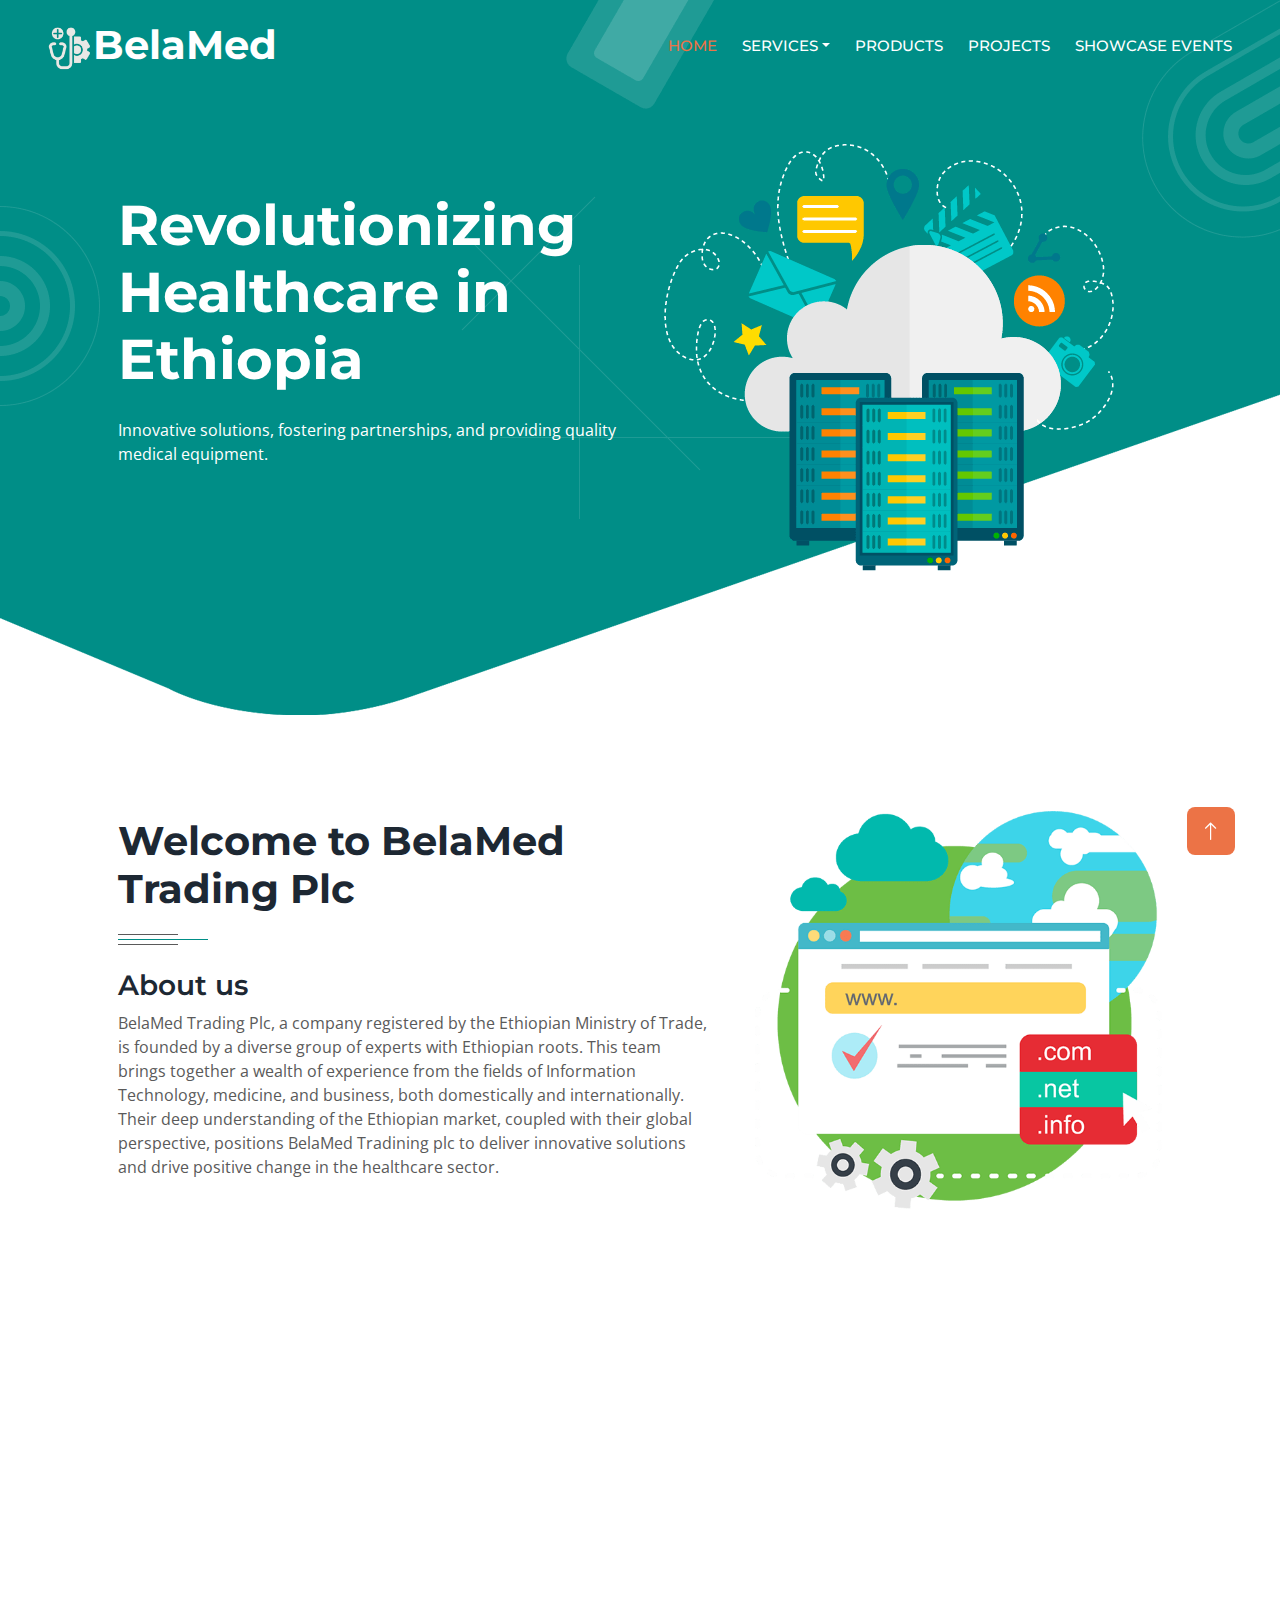
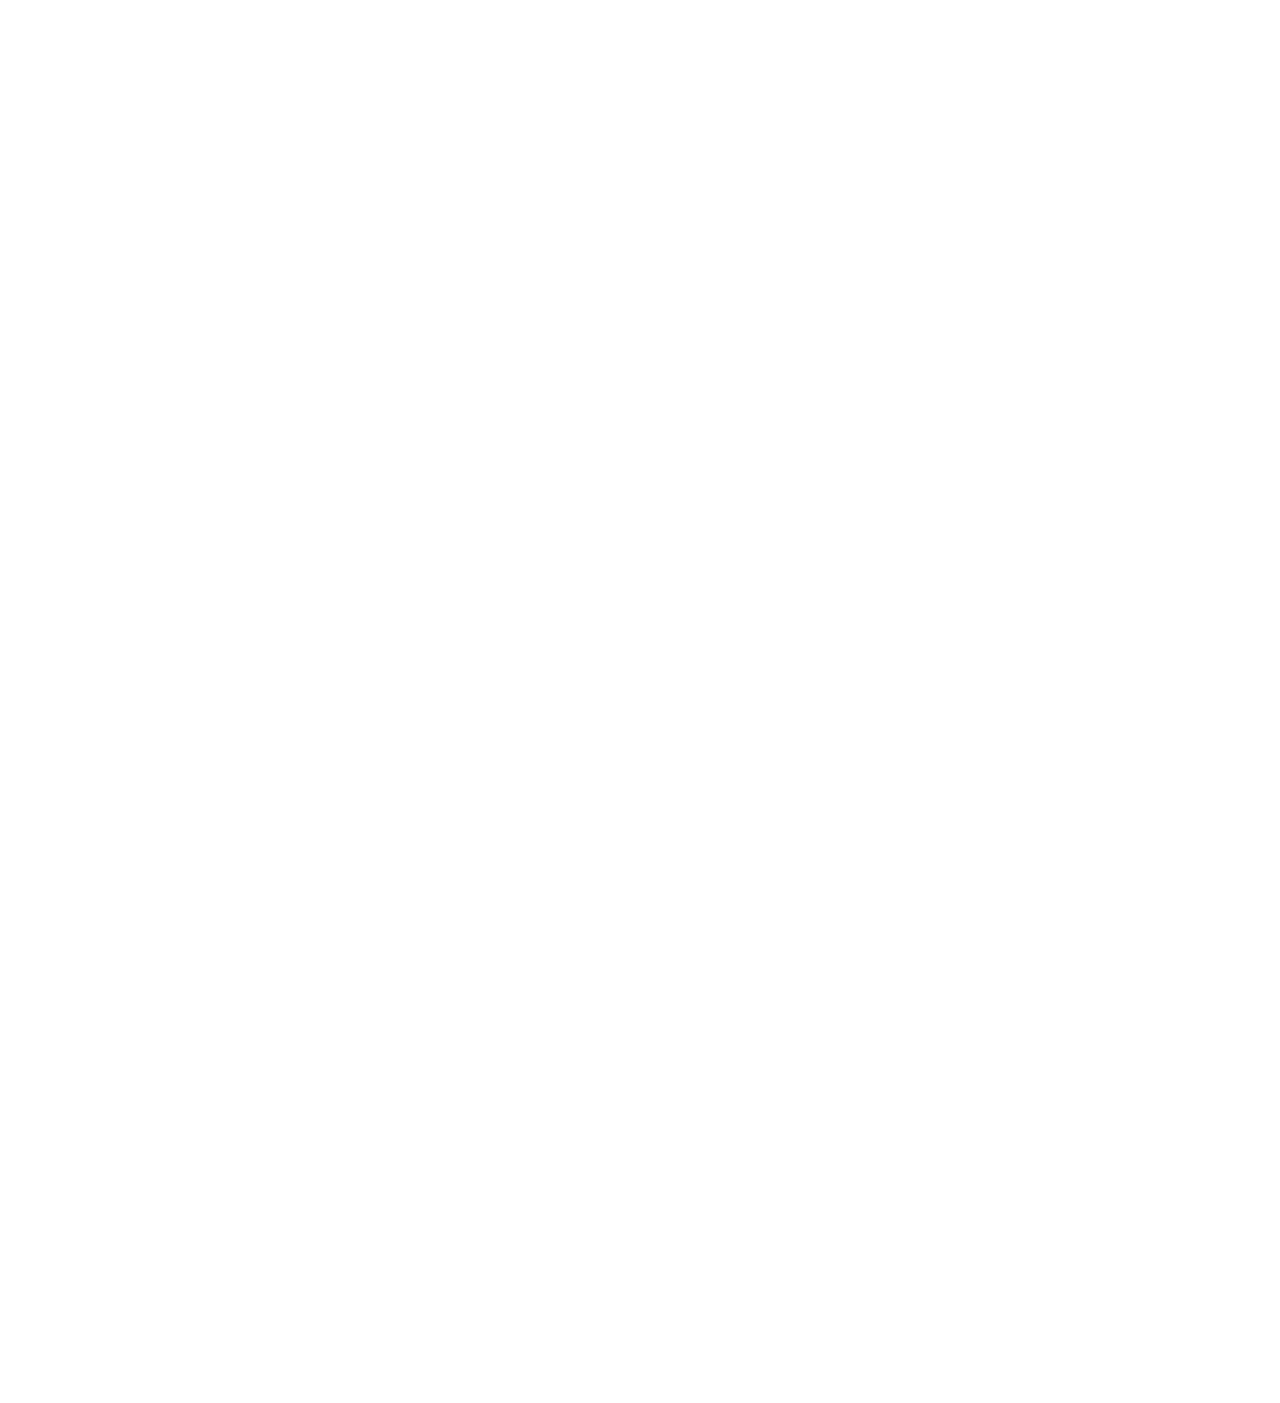
<file: web-hosting-html-template/index.html>
<!DOCTYPE html>
<html lang="en">

<head>
    <meta charset="utf-8">
    <title>GreenHost - Web Hosting HTML Template</title>
    <meta content="width=device-width, initial-scale=1.0" name="viewport">
    <meta content="" name="keywords">
    <meta content="" name="description">

    <!-- Favicon -->
    <link href="img/favicon.ico" rel="icon">

    <!-- Google Web Fonts -->
    <link rel="preconnect" href="https://fonts.googleapis.com">
    <link rel="preconnect" href="https://fonts.gstatic.com" crossorigin>
    <link href="https://fonts.googleapis.com/css2?family=Montserrat:wght@400;500;600;700&family=Open+Sans:wght@400;500;600;700&display=swap" rel="stylesheet">  

    <!-- Icon Font Stylesheet -->
    <link href="https://cdnjs.cloudflare.com/ajax/libs/font-awesome/5.10.0/css/all.min.css" rel="stylesheet">
    <link href="https://cdn.jsdelivr.net/npm/bootstrap-icons@1.4.1/font/bootstrap-icons.css" rel="stylesheet">

    <!-- Libraries Stylesheet -->
    <link href="lib/animate/animate.min.css" rel="stylesheet">
    <link href="lib/owlcarousel/assets/owl.carousel.min.css" rel="stylesheet">

    <!-- Customized Bootstrap Stylesheet -->
    <link href="css/bootstrap.min.css" rel="stylesheet">

    <!-- Template Stylesheet -->
    <link href="css/style.css" rel="stylesheet">
</head>

<body>
    <div class="container-xxl bg-white p-0">
        <!-- Spinner Start -->
        <div id="spinner" class="show bg-white position-fixed translate-middle w-100 vh-100 top-50 start-50 d-flex align-items-center justify-content-center">
            <div class="spinner-border text-primary" style="width: 3rem; height: 3rem;" role="status">
                <span class="sr-only">Loading...</span>
            </div>
        </div>
        <!-- Spinner End -->


        <!-- Navbar & Hero Start -->
        <div class="container-xxl position-relative p-0">
            <nav class="navbar navbar-expand-lg navbar-light px-4 px-lg-5 py-3 py-lg-0">
                <a href="" class="navbar-brand p-0">
                    <h1 class="m-0"><img id="mainlogo" src="img/belaMed logo.png" alt="Logo">BelaMed</h1>
                    
                </a>
                <button class="navbar-toggler" type="button" data-bs-toggle="collapse" data-bs-target="#navbarCollapse">
                    <span class="fa fa-bars"></span>
                </button>
                <div class="collapse navbar-collapse" id="navbarCollapse">
                    <div class="navbar-nav ms-auto py-0">
                        <a href="index.html" class="nav-item nav-link active">Home</a>
                        <div class="nav-item dropdown">
                            <a href="#" class="nav-link dropdown-toggle" data-bs-toggle="dropdown">Services</a>
                            <div class="dropdown-menu m-0">
                                <a href="B2B.html" class="dropdown-item">B2B</a>
                                <a href="Equip.html" class="dropdown-item">Equipment Service Leasing</a>
                                <a href="Consultancy.html" class="dropdown-item">Consultancy</a>
                                <a href="Training.html" class="dropdown-item">Training</a>
                                <a href="Expert.html" class="dropdown-item">Expert links</a>
                                <a href="RandD.html" class="dropdown-item">Research and Development</a>
                            </div>
                        </div>
                        <a href="Products.html" class="nav-item nav-link">Products</a>
                        <a href="Projects.html" class="nav-item nav-link">Projects</a>
                        <a href="showcase.html" class="nav-item nav-link">Showcase Events</a>
                    </div>
                </div>
            </nav>

            <div class="container-xxl py-5  primary-bg hero-header mb-5">
                <div class="container my-5 py-5 px-lg-5">
                    <div class="row g-5">
                        <div class="col-lg-6 pt-5 text-center text-lg-start">
                            <h1 class="display-4 text-white mb-4 animated slideInLeft">Revolutionizing Healthcare in Ethiopia</h1>
                            <p class="text-white animated slideInLeft">Innovative solutions, fostering partnerships, and providing quality medical equipment.</p>
                            <!-- <h1 class="text-white mb-4 animated slideInLeft">
                                <small class="align-top fw-normal" style="font-size: 15px; line-height: 25px;">Starting:</small>
                                <span>$2.49</span>
                                <small class="align-bottom fw-normal" style="font-size: 15px; line-height: 33px;">/ Mo</small>
                            </h1> -->
                            <!-- <a href="" class="btn btn-secondary py-sm-3 px-sm-5 me-3 animated slideInLeft">Get Started Now</a> -->
                        </div>
                        <div class="col-lg-6 text-center text-lg-start">
                            <img class="img-fluid animated zoomIn" src="img/hero.png" alt="">
                        </div>
                    </div>
                </div>
            </div>
        </div>
        <!-- Navbar & Hero End -->


        <!-- Full Screen Search Start -->
        <!-- <div class="modal fade" id="searchModal" tabindex="-1">
            <div class="modal-dialog modal-fullscreen">
                <div class="modal-content" style="background: rgba(29, 40, 51, 0.8);">
                    <div class="modal-header border-0">
                        <button type="button" class="btn bg-white btn-close" data-bs-dismiss="modal" aria-label="Close"></button>
                    </div>
                    <div class="modal-body d-flex align-items-center justify-content-center">
                        <div class="input-group" style="max-width: 600px;">
                            <input type="text" class="form-control bg-transparent border-light p-3" placeholder="Type search keyword">
                            <button class="btn btn-light px-4"><i class="bi bi-search"></i></button>
                        </div>
                    </div>
                </div>
            </div>
        </div> -->
        <!-- Full Screen Search End -->


        <!-- Domain Search Start -->
        <!-- <div class="container-xxl domain mb-5" style="margin-top: 90px;">
            <div class="container px-lg-5">
                <div class="row justify-content-center">
                    <div class="col-lg-10">
                        <div class="section-title position-relative text-center mx-auto mb-4 pb-4 wow fadeInUp" data-wow-delay="0.1s" style="max-width: 600px;">
                            <h1 class="mb-3">Search Your Domain</h1>
                            <p class="mb-1">Vero justo sed sed vero clita amet. Et justo vero sea diam elitr amet ipsum eos ipsum clita duo sed. Sed vero sea diam erat vero elitr sit clita.</p>
                        </div>
                        <div class="position-relative w-100 my-3 wow fadeInUp" data-wow-delay="0.3s">
                            <input class="form-control bg-transparent w-100 py-3 ps-4 pe-5" type="text" placeholder="Enter your domain name">
                            <button type="button" class="btn btn-primary py-2 px-3 position-absolute top-0 end-0 mt-2 me-2">Search</button>
                        </div>
                        <div class="row g-3 wow fadeInUp" data-wow-delay="0.5s">
                            <div class="col-lg-2 col-md-3 col-sm-4 col-6 text-center">
                                <h5 class="fw-bold text-primary mb-1">.com</h5>
                                <p class="mb-0">$9.99/year</p>
                            </div>
                            <div class="col-lg-2 col-md-3 col-sm-4 col-6 text-center">
                                <h5 class="fw-bold text-primary mb-1">.net</h5>
                                <p class="mb-0">$9.99/year</p>
                            </div>
                            <div class="col-lg-2 col-md-3 col-sm-4 col-6 text-center">
                                <h5 class="fw-bold text-primary mb-1">.org</h5>
                                <p class="mb-0">$9.99/year</p>
                            </div>
                            <div class="col-lg-2 col-md-3 col-sm-4 col-6 text-center">
                                <h5 class="fw-bold text-primary mb-1">.us</h5>
                                <p class="mb-0">$9.99/year</p>
                            </div>
                            <div class="col-lg-2 col-md-3 col-sm-4 col-6 text-center">
                                <h5 class="fw-bold text-primary mb-1">.eu</h5>
                                <p class="mb-0">$9.99/year</p>
                            </div>
                            <div class="col-lg-2 col-md-3 col-sm-4 col-6 text-center">
                                <h5 class="fw-bold text-primary mb-1">.co.uk</h5>
                                <p class="mb-0">$9.99/year</p>
                            </div>
                        </div>
                    </div>
                </div>
            </div>
        </div> -->
        <!-- Domain Search End -->


        <!-- About Start -->
        <div class="container-xxl py-5">
            <div class="container px-lg-5">
                <div class="row g-5 align-items-center">
                    <div class="col-lg-7 wow fadeInUp" data-wow-delay="0.1s">
                        <div class="section-title position-relative mb-4 pb-4">
                            <h1 class="mb-2">Welcome to BelaMed Trading Plc</h1>
                        </div>
                        <h3>About us</h3>
                        <p class="mb-4">BelaMed Trading Plc, a company registered by the Ethiopian Ministry of Trade, is founded by a diverse group of experts with Ethiopian roots. This team brings together a wealth of experience from the fields of Information Technology, medicine, and business, both domestically and internationally. Their deep understanding of the Ethiopian market, coupled with their global perspective, positions BelaMed Tradining plc to deliver innovative solutions and drive positive change in the healthcare sector.</p>
                        <!-- <div class="row g-3">
                            <div class="col-sm-4 wow fadeIn" data-wow-delay="0.1s">
                                <div class="bg-light rounded text-center p-4">
                                    <i class="fa fa-users-cog fa-2x text-primary mb-2"></i>
                                    <h2 class="mb-1" data-toggle="counter-up">1234</h2>
                                    <p class="mb-0">Experts</p>
                                </div>
                            </div>
                            <div class="col-sm-4 wow fadeIn" data-wow-delay="0.3s">
                                <div class="bg-light rounded text-center p-4">
                                    <i class="fa fa-users fa-2x text-primary mb-2"></i>
                                    <h2 class="mb-1" data-toggle="counter-up">1234</h2>
                                    <p class="mb-0">Clients</p>
                                </div>
                            </div>
                            <div class="col-sm-4 wow fadeIn" data-wow-delay="0.5s">
                                <div class="bg-light rounded text-center p-4">
                                    <i class="fa fa-check fa-2x text-primary mb-2"></i>
                                    <h2 class="mb-1" data-toggle="counter-up">1234</h2>
                                    <p class="mb-0">Projects</p>
                                </div>
                            </div>
                        </div> -->
                    </div>
                    <div class="col-lg-5">
                        <img class="img-fluid wow zoomIn" data-wow-delay="0.5s" src="img/about.png">
                    </div>
                </div>
            </div>
        </div>
        <!-- About End -->


        <!-- Pricing Start -->
        <div class="container-xxl py-5">
            <div class="container px-lg-5">
                <div class="section-title position-relative text-center mx-auto mb-5 pb-4 wow fadeInUp" data-wow-delay="0.1s" style="max-width: 600px;">
                    <h1 class="mb-3">OUR MISSION</h1>
                    <p class="mb-1">To revolutionize healthcare in Ethiopia by providing innovative solutions and fostering partnerships that improve access to quality medical equipment and services.</p>
                </div>
                <div class="row gy-5 gx-4">
                    <div class="col-lg-4 col-md-6 wow fadeInUp" data-wow-delay="0.2s">
                        <div class="position-relative shadow rounded border-top border-5 border-primary primary-border p-4">
                            <div class="d-flex align-items-center justify-content-center position-absolute top-0 start-50 translate-middle primary-bg rounded-circle" style="width: 45px; height: 45px; margin-top: -3px;">
                                <i class="fa fa-lightbulb text-white"></i>
                            </div>
                            <div class="text-center pt-5">
                                <h4 class="fw-bold">Innovation</h4>
                                <p class="mb-0">We are committed to embracing cutting-edge technology and pioneering new approaches in healthcare.</p>
                            </div>
                        </div>
                        
                    </div>
                    <div class="col-lg-4 col-md-6 wow fadeInUp" data-wow-delay="0.4s">
                        <div class="position-relative shadow rounded border-top border-5 secondary-border">
                            <div class="d-flex align-items-center justify-content-center position-absolute top-0 start-50 translate-middle secondary-bg rounded-circle" style="width: 45px; height: 45px; margin-top: -3px;">
                                <i class="fa fa-balance-scale text-white"></i>
                            </div>
                            <div class="text-center p-4 pt-5">
                                <h4 class="fw-bold">Integrity</h4>
                                <p class="mb-0">We uphold the highest ethical standards and prioritize transparency in all our dealings.</p>
                            </div>
                        </div>
                    </div>
                    
                    <div class="col-lg-4 col-md-6 wow fadeInUp" data-wow-delay="0.2s">
                        <div class="position-relative shadow rounded border-top border-5 border-primary primary-border p-4">
                            <div class="d-flex align-items-center justify-content-center position-absolute top-0 start-50 translate-middle primary-bg rounded-circle" style="width: 45px; height: 45px; margin-top: -3px;">
                                <i class="fa fa-lightbulb text-white"></i>
                            </div>
                            <div class="text-center pt-5">
                                <h4 class="fw-bold">Excellence</h4>
                                <p class="mb-0">We strive for excellence in everything we do, from the quality of our services to the satisfaction of our clients.</p>
                            </div>
                        </div>
                        
                    </div>
                </div>
            </div>
        </div>
        <!-- Pricing End -->


        <!-- Comparison Start -->
        <div class="container-xxl py-5">
            <div class="container px-lg-5">
                <div class="section-title position-relative text-center mx-auto mb-5 pb-4 wow fadeInUp" data-wow-delay="0.1s" style="max-width: 600px;">
                    <h1 class="mb-3">OUR PRINCIPLES</h1>
                    <!-- <p class="mb-1">Vero justo sed sed vero clita amet. Et justo vero sea diam elitr amet ipsum eos
                        ipsum clita duo sed. Sed vero sea diam erat vero elitr sit clita.</p> -->
                </div>
                <!-- <div class="row g-5 comparison position-relative">
                    <div class="col-lg-6 pe-lg-5">
                        <div class="section-title position-relative mx-auto mb-4 pb-4">
                            <h3 class="fw-bold mb-0">Shared Server</h3>
                        </div>
                        <div class="row gy-3 gx-5">
                            <div class="col-sm-6 wow fadeIn" data-wow-delay="0.1s">
                                <i class="fa fa-server fa-3x text-primary mb-3"></i>
                                <h5 class="fw-bold">99.99% Uptime</h5>
                                <p>Ipsum dolor diam stet stet kasd diam sea stet sed rebum dolor ipsum</p>
                            </div>
                            <div class="col-sm-6 wow fadeIn" data-wow-delay="0.3s">
                                <i class="fa fa-shield-alt fa-3x text-primary mb-3"></i>
                                <h5 class="fw-bold">100% Secured</h5>
                                <p>Ipsum dolor diam stet stet kasd diam sea stet sed rebum dolor ipsum</p>
                            </div>
                            <div class="col-sm-6 wow fadeIn" data-wow-delay="0.5s">
                                <i class="fa fa-cog fa-3x text-primary mb-3"></i>
                                <h5 class="fw-bold">Control Panel</h5>
                                <p>Ipsum dolor diam stet stet kasd diam sea stet sed rebum dolor ipsum</p>
                            </div>
                            <div class="col-sm-6 wow fadeIn" data-wow-delay="0.7s">
                                <i class="fa fa-headset fa-3x text-primary mb-3"></i>
                                <h5 class="fw-bold">24/7 Support</h5>
                                <p>Ipsum dolor diam stet stet kasd diam sea stet sed rebum dolor ipsum</p>
                            </div>
                        </div>
                    </div>
                    <div class="col-lg-6 ps-lg-5">
                        <div class="section-title position-relative mx-auto mb-4 pb-4">
                            <h3 class="fw-bold mb-0">Dedicated Server</h3>
                        </div>
                        <div class="row gy-3 gx-5">
                            <div class="col-sm-6 wow fadeIn" data-wow-delay="0.1s">
                                <i class="fa fa-server fa-3x text-secondary mb-3"></i>
                                <h5 class="fw-bold">99.99% Uptime</h5>
                                <p>Ipsum dolor diam stet stet kasd diam sea stet sed rebum dolor ipsum</p>
                            </div>
                            <div class="col-sm-6 wow fadeIn" data-wow-delay="0.3s">
                                <i class="fa fa-shield-alt fa-3x text-secondary mb-3"></i>
                                <h5 class="fw-bold">100% Secured</h5>
                                <p>Ipsum dolor diam stet stet kasd diam sea stet sed rebum dolor ipsum</p>
                            </div>
                            <div class="col-sm-6 wow fadeIn" data-wow-delay="0.5s">
                                <i class="fa fa-cog fa-3x text-secondary mb-3"></i>
                                <h5 class="fw-bold">Control Panel</h5>
                                <p>Ipsum dolor diam stet stet kasd diam sea stet sed rebum dolor ipsum</p>
                            </div>
                            <div class="col-sm-6 wow fadeIn" data-wow-delay="0.7s">
                                <i class="fa fa-headset fa-3x text-secondary mb-3"></i>
                                <h5 class="fw-bold">24/7 Support</h5>
                                <p>Ipsum dolor diam stet stet kasd diam sea stet sed rebum dolor ipsum</p>
                            </div>
                        </div>
                    </div>
                </div> -->
            </div>
        </div>
        <!-- Comparison Start -->


        <!-- Testimonial Start -->
        <div class="container-xxl py-5 wow fadeInUp" data-wow-delay="0.1s">
            <div class="container px-lg-5">
                <div class="owl-carousel testimonial-carousel">
                    <div class="testimonial-item position-relative bg-light border-top border-5 primary-border rounded p-4 my-4 d-flex flex-column" style="height: 230px;">
                        <div class="d-flex align-items-center justify-content-center position-absolute top-0 start-0 ms-5 translate-middle primary-bg rounded-circle" style="width: 45px; height: 45px; margin-top: -3px;">
                            <i class="fa fa-users text-white"></i>
                        </div>
                        <h3 class="text-center">Client-Centric Approach</h3>
                        <p class="mt-3 text-center flex-grow-1">We prioritize the needs and satisfaction of our clients, tailoring our services to meet their specific requirements.</p>
                    </div>
                    <div class="testimonial-item position-relative bg-light border-top border-5 primary-border rounded p-4 my-4 d-flex flex-column" style="height: 230px;">
                        <div class="d-flex align-items-center justify-content-center position-absolute top-0 start-0 ms-5 translate-middle primary-bg rounded-circle" style="width: 45px; height: 45px; margin-top: -3px;">
                            <i class="fa fa-clipboard-check text-white"></i>
                        </div>
                        <h3 class="text-center">Quality Assurance</h3>
                        <p class="mt-3 text-center flex-grow-1">We maintain the highest standards of quality in all our operations, ensuring accurate and reliable results.</p>
                    </div>
                    <div class="testimonial-item position-relative bg-light border-top border-5 primary-border rounded p-4 my-4 d-flex flex-column" style="height: 230px;">
                        <div class="d-flex align-items-center justify-content-center position-absolute top-0 start-0 ms-5 translate-middle primary-bg rounded-circle" style="width: 45px; height: 45px; margin-top: -3px;">
                            <i class="fa fa-lock text-white"></i>
                        </div>
                        <h3 class="text-center">Confidentiality</h3>
                        <p class="mt-3 text-center flex-grow-1">We respect the privacy and confidentiality of our clients' information.</p>
                    </div>
                    <div class="testimonial-item position-relative bg-light border-top border-5 primary-border rounded p-4 mt-4 d-flex flex-column" style="height: 230px;">
                        <div class="d-flex align-items-center justify-content-center position-absolute top-0 start-0 ms-5 translate-middle primary-bg rounded-circle" style="width: 45px; height: 45px; margin-top: -3px;">
                            <i class="fa fa-leaf text-white"></i>
                        </div>
                        <h3 class="text-center">Sustainability</h3>
                        <p class="mt-3 text-center flex-grow-1">We are committed to sustainable practices and minimizing our environmental impact.</p>
                    </div>
                    <div class="testimonial-item position-relative bg-light border-top border-5 primary-border rounded p-4 mt-4 d-flex flex-column" style="height: 230px;">
                        <div class="d-flex align-items-center justify-content-center position-absolute top-0 start-0 ms-5 translate-middle primary-bg rounded-circle" style="width: 45px; height: 45px; margin-top: -3px;">
                            <i class="fa fa-arrow-up text-white"></i>
                        </div>
                        <h3 class="text-center">Continuous Improvement</h3>
                        <p class="mt-3 text-center flex-grow-1">We continuously seek to improve our services and processes to stay ahead of industry trends.</p>
                    </div>
                </div>
            </div>
        </div>
        
        
        <!-- Testimonial End -->


        <!-- Team Start -->
        <!-- <div class="container-xxl py-5">
            <div class="container px-lg-5">
                <div class="section-title position-relative text-center mx-auto mb-5 pb-4 wow fadeInUp" data-wow-delay="0.1s" style="max-width: 600px;">
                    <h1 class="mb-3">Our Team Members</h1>
                    <p class="mb-1">Vero justo sed sed vero clita amet. Et justo vero sea diam elitr amet ipsum eos
                        ipsum clita duo sed. Sed vero sea diam erat vero elitr sit clita.</p>
                </div>
                <div class="row g-4">
                    <div class="col-lg-3 col-md-6 wow fadeInUp" data-wow-delay="0.1s">
                        <div class="team-item border-top border-5 border-primary rounded shadow overflow-hidden">
                            <div class="text-center p-4">
                                <img class="img-fluid rounded-circle mb-4" src="img/team-1.jpg" alt="">
                                <h5 class="fw-bold mb-1">Full Name</h5>
                                <small>Designation</small>
                            </div>
                            <div class="d-flex justify-content-center bg-primary p-3">
                                <a class="btn btn-square text-primary bg-white m-1" href=""><i class="fab fa-facebook-f"></i></a>
                                <a class="btn btn-square text-primary bg-white m-1" href=""><i class="fab fa-twitter"></i></a>
                                <a class="btn btn-square text-primary bg-white m-1" href=""><i class="fab fa-instagram"></i></a>
                            </div>
                        </div>
                    </div>
                    <div class="col-lg-3 col-md-6 wow fadeInUp" data-wow-delay="0.3s">
                        <div class="team-item border-top border-5 border-primary rounded shadow overflow-hidden">
                            <div class="text-center p-4">
                                <img class="img-fluid rounded-circle mb-4" src="img/team-2.jpg" alt="">
                                <h5 class="fw-bold mb-1">Full Name</h5>
                                <small>Designation</small>
                            </div>
                            <div class="d-flex justify-content-center bg-primary p-3">
                                <a class="btn btn-square text-primary bg-white m-1" href=""><i class="fab fa-facebook-f"></i></a>
                                <a class="btn btn-square text-primary bg-white m-1" href=""><i class="fab fa-twitter"></i></a>
                                <a class="btn btn-square text-primary bg-white m-1" href=""><i class="fab fa-instagram"></i></a>
                            </div>
                        </div>
                    </div>
                    <div class="col-lg-3 col-md-6 wow fadeInUp" data-wow-delay="0.5s">
                        <div class="team-item border-top border-5 border-primary rounded shadow overflow-hidden">
                            <div class="text-center p-4">
                                <img class="img-fluid rounded-circle mb-4" src="img/team-3.jpg" alt="">
                                <h5 class="fw-bold mb-1">Full Name</h5>
                                <small>Designation</small>
                            </div>
                            <div class="d-flex justify-content-center bg-primary p-3">
                                <a class="btn btn-square text-primary bg-white m-1" href=""><i class="fab fa-facebook-f"></i></a>
                                <a class="btn btn-square text-primary bg-white m-1" href=""><i class="fab fa-twitter"></i></a>
                                <a class="btn btn-square text-primary bg-white m-1" href=""><i class="fab fa-instagram"></i></a>
                            </div>
                        </div>
                    </div>
                    <div class="col-lg-3 col-md-6 wow fadeInUp" data-wow-delay="0.7s">
                        <div class="team-item border-top border-5 border-primary rounded shadow overflow-hidden">
                            <div class="text-center p-4">
                                <img class="img-fluid rounded-circle mb-4" src="img/team-4.jpg" alt="">
                                <h5 class="fw-bold mb-1">Full Name</h5>
                                <small>Designation</small>
                            </div>
                            <div class="d-flex justify-content-center bg-primary p-3">
                                <a class="btn btn-square text-primary bg-white m-1" href=""><i class="fab fa-facebook-f"></i></a>
                                <a class="btn btn-square text-primary bg-white m-1" href=""><i class="fab fa-twitter"></i></a>
                                <a class="btn btn-square text-primary bg-white m-1" href=""><i class="fab fa-instagram"></i></a>
                            </div>
                        </div>
                    </div>
                </div>
            </div>
        </div> -->
        <!-- Team End -->
        

        <!-- Footer Start -->
        <div class="container-fluid primary-bg text-white footer mt-5 pt-5 wow fadeIn" data-wow-delay="0.1s">
            <div class="container py-5 px-lg-5">
                <div class="row gy-5 gx-4 pt-5">
                    <!-- <div class="col-12">
                        <h5 class="fw-bold text-white mb-4">Subscribe Our Newsletter</h5>
                        <div class="position-relative" style="max-width: 400px;">
                            <input class="form-control bg-white border-0 w-100 py-3 ps-4 pe-5" type="text" placeholder="Enter your email">
                            <button type="button" class="btn primary-bg py-2 px-3 position-absolute top-0 end-0 mt-2 me-2 text-white">Submit</button>
                        </div>
                    </div> -->
                    <div class="col-lg-5 col-md-12">
                        <div class="row gy-5 g-4">
                            <div class="col-md-6">
                                <h5 class="fw-bold text-white mb-4">Useful Links</h5>
                                <a class="btn btn-link" href="">About Us</a>
                                <a class="btn btn-link" href="">Contact Us</a>
                                <a class="btn btn-link" href="">Privacy Policy</a>
                                <a class="btn btn-link" href="">Terms & Condition</a>
                                <a class="btn btn-link" href="">Support</a>
                            </div>
                            <div class="col-md-6">
                                <h5 class="fw-bold text-white mb-4">Our Services</h5>
                                <a class="btn btn-link" href="">B2B</a>
                                <a class="btn btn-link" href="">Equipment Service Leasing</a>
                                <a class="btn btn-link" href="">Consultancy</a>
                                <a class="btn btn-link" href="">Training</a>
                                <a class="btn btn-link" href="">Expert Links</a>
                                <a class="btn btn-link" href="">Research and Development</a>
                            </div>
                        </div>
                    </div>
                    <div class="col-md-6 col-lg-3">
                        <h5 class="fw-bold text-white mb-4">Get In Touch</h5>
                        <p class="mb-2"><i class="fa fa-map-marker-alt me-3"></i>Cameroon St. Bole Brass, Addis Ababa, Ethiopia</p>
                        <p class="mb-2"><i class="fa fa-phone-alt me-3"></i>+251 940 312 160</p>
                        <p class="mb-2"><i class="fa fa-envelope me-3"></i>info@dartdigitaltech.com</p>
                        <div class="d-flex pt-2">
                            <a class="btn btn-outline-light btn-social" href=""><i class="fab fa-twitter"></i></a>
                            <a class="btn btn-outline-light btn-social" href=""><i class="fab fa-facebook-f"></i></a>
                            <a class="btn btn-outline-light btn-social" href=""><i class="fab fa-youtube"></i></a>
                            <a class="btn btn-outline-light btn-social" href=""><i class="fab fa-linkedin-in"></i></a>
                        </div>
                    </div>
                    <div class="col-md-6 col-lg-4 mt-lg-n5">
                        <div class="bg-light rounded" style="padding: 30px;">
                            <input type="text" class="form-control border-0 py-2 mb-2" placeholder="Name">
                            <input type="email" class="form-control border-0 py-2 mb-2" placeholder="Email">
                            <textarea class="form-control border-0 mb-2" rows="2" placeholder="Message"></textarea>
                            <button class="btn primary-bg text-white w-100 py-2">Send Message</button>
                        </div>
                    </div>
                </div>
            </div>
            <div class="container px-lg-5">
                <div class="copyright">
                    <div class="row">
                        <div class="col-md-6 text-center text-md-start mb-3 mb-md-0">
                            &copy; <a class="border-bottom" href="#">BelaMed Trading Plc</a>, All Right Reserved. 
                        </div>
                        <div class="col-md-6 text-center text-md-end">
                            <div class="footer-menu">
                                <a href="">Home</a>
                                <!-- <a href="">Cookies</a>
                                <a href="">Help</a>
                                <a href="">FQAs</a> -->
                            </div>
                        </div>
                    </div>
                </div>
            </div>
        </div>
        <!-- Footer End -->


        <!-- Back to Top -->
        <a href="#" class="btn btn-lg secondary-bg text-white btn-lg-square back-to-top"><i class="bi bi-arrow-up"></i></a>
    </div>

    <!-- JavaScript Libraries -->
    <script src="https://code.jquery.com/jquery-3.4.1.min.js"></script>
    <script src="https://cdn.jsdelivr.net/npm/bootstrap@5.0.0/dist/js/bootstrap.bundle.min.js"></script>
    <script src="lib/wow/wow.min.js"></script>
    <script src="lib/easing/easing.min.js"></script>
    <script src="lib/waypoints/waypoints.min.js"></script>
    <script src="lib/counterup/counterup.min.js"></script>
    <script src="lib/owlcarousel/owl.carousel.min.js"></script>

    <!-- Template Javascript -->
    <script src="js/main.js"></script>
</body>

</html>
</file>
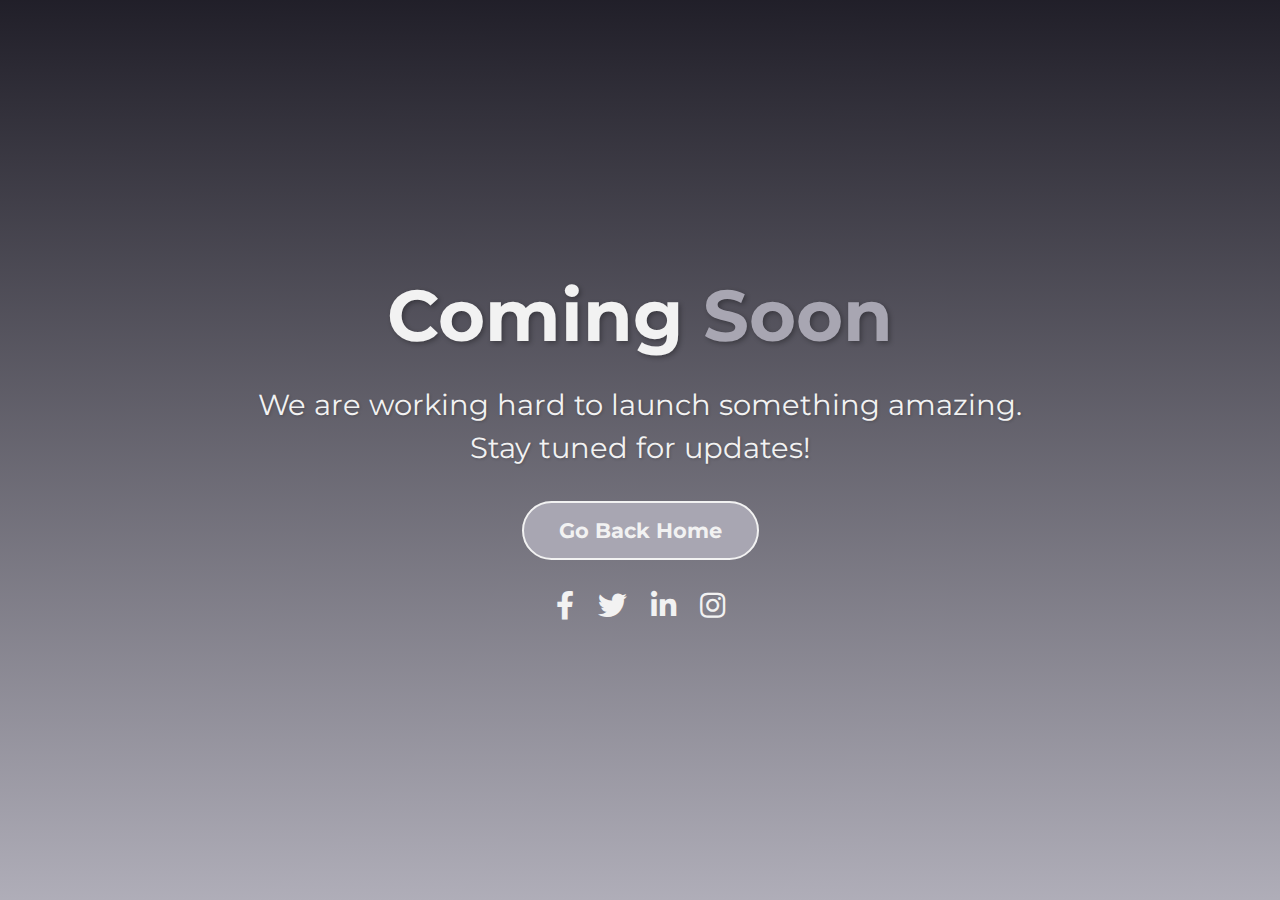
<file: BelaMed-WebSite/Consultancy.html>
<!DOCTYPE html>
<html lang="en">

<head>
    <meta charset="utf-8">
    <title>Coming Soon - BelaMed</title>
    <meta content="width=device-width, initial-scale=1.0" name="viewport">
    <meta content="" name="description">

    <!-- Google Web Fonts -->
    <link rel="preconnect" href="https://fonts.googleapis.com">
    <link rel="preconnect" href="https://fonts.gstatic.com" crossorigin>
    <link href="https://fonts.googleapis.com/css2?family=Montserrat:wght@400;700&display=swap" rel="stylesheet">

    <!-- Icon Font Stylesheet -->
    <link href="https://cdnjs.cloudflare.com/ajax/libs/font-awesome/5.10.0/css/all.min.css" rel="stylesheet">

    <!-- Customized Bootstrap Stylesheet -->
    <link href="css/bootstrap.min.css" rel="stylesheet">

    <!-- Custom CSS -->
    <style>
        :root {
            --primary: #0A0813;
            --secondary: #A8A6B2;
            --light: #F2F2F2;
            --dark: #1D2833;
        }

        body, html {
            height: 100%;
            margin: 0;
            font-family: 'Montserrat', sans-serif;
            background: var(--light);
            color: var(--dark);
        }

        .coming-soon {
            display: flex;
            justify-content: center;
            align-items: center;
            flex-direction: column;
            height: 100vh;
            text-align: center;
            background:
                linear-gradient(
                    rgba(10, 8, 19, 0.9), 
                    rgba(168, 166, 178, 0.9)
                ),
                url("img/bg-round.png");
            background-size: cover;
            background-repeat: no-repeat;
            background-position: center;
        }

        .coming-soon h1 {
            font-size: 4.5rem;
            font-weight: 700;
            color: var(--light);
            margin-bottom: 1.5rem;
            text-shadow: 2px 2px 5px rgba(0, 0, 0, 0.3);
        }

        .coming-soon p {
            font-size: 1.8rem;
            font-weight: 400;
            color: var(--light);
            margin-bottom: 2rem;
            max-width: 800px;
            text-shadow: 1px 1px 3px rgba(0, 0, 0, 0.2);
        }

        .coming-soon .btn-primary {
            padding: 12px 35px;
            border-radius: 50px;
            font-size: 1.3rem;
            font-weight: 700;
            color: var(--light);
            background: var(--secondary);
            border: 2px solid var(--light);
            transition: background-color 0.3s ease, color 0.3s ease;
        }

        .coming-soon .btn-primary:hover {
            background: var(--light);
            color: var(--secondary);
            border-color: var(--secondary);
        }

        .coming-soon .highlight {
            color: var(--secondary);
        }

        .coming-soon .social-icons a {
            margin: 0 10px;
            font-size: 1.8rem;
            color: var(--light);
            transition: color 0.3s ease;
        }

        .coming-soon .social-icons a:hover {
            color: var(--secondary);
        }
    </style>
</head>

<body>
    <div class="coming-soon">
        <h1 class="animated fadeIn">Coming <span class="highlight">Soon</span></h1>
        <p class="animated fadeIn delay-1s">We are working hard to launch something <span class="bold">amazing</span>. Stay tuned for updates!</p>
        <div class="animated fadeIn delay-2s">
            <a href="index.html" class="btn btn-primary">Go Back Home</a>
        </div>
        <div class="social-icons mt-4 animated fadeIn delay-3s">
            <a href="#"><i class="fab fa-facebook-f"></i></a>
            <a href="#"><i class="fab fa-twitter"></i></a>
            <a href="#"><i class="fab fa-linkedin-in"></i></a>
            <a href="#"><i class="fab fa-instagram"></i></a>
        </div>
    </div>
</body>

</html>
</file>
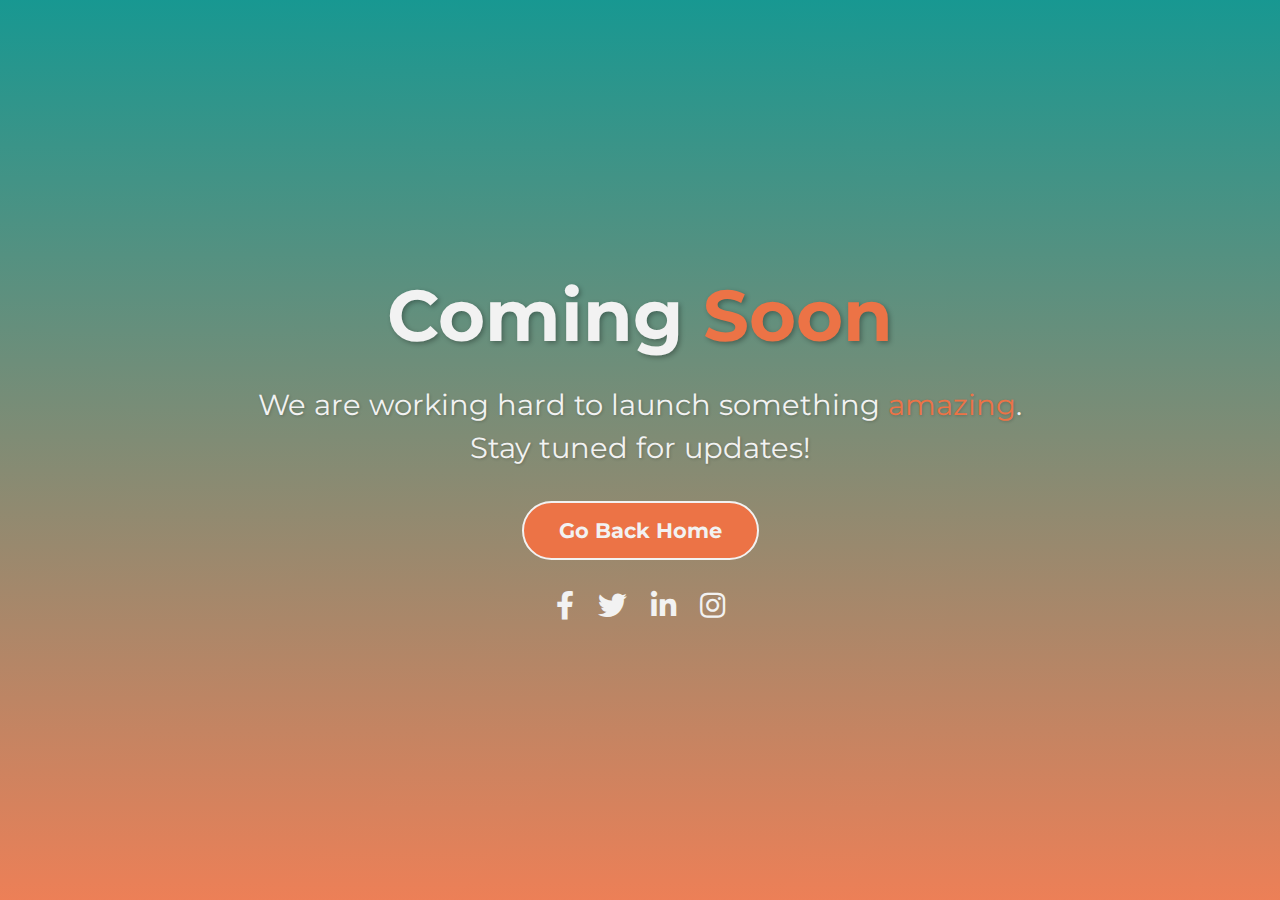
<file: BelaMed-WebSite/testimonial.html>
<!DOCTYPE html>
<html lang="en">

<head>
    <meta charset="utf-8">
    <title>Coming Soon - BelaMed</title>
    <meta content="width=device-width, initial-scale=1.0" name="viewport">
    <meta content="" name="description">

    <!-- Google Web Fonts -->
    <link rel="preconnect" href="https://fonts.googleapis.com">
    <link rel="preconnect" href="https://fonts.gstatic.com" crossorigin>
    <link href="https://fonts.googleapis.com/css2?family=Montserrat:wght@400;700&display=swap" rel="stylesheet">

    <!-- Icon Font Stylesheet -->
    <link href="https://cdnjs.cloudflare.com/ajax/libs/font-awesome/5.10.0/css/all.min.css" rel="stylesheet">

    <!-- Customized Bootstrap Stylesheet -->
    <link href="css/bootstrap.min.css" rel="stylesheet">

    <!-- Custom CSS -->
    <style>
        :root {
            --primary: #008E87;
            --secondary: #EC7346;
            --light: #F2F2F2;
            --dark: #1D2833;
        }

        body, html {
            height: 100%;
            margin: 0;
            font-family: 'Montserrat', sans-serif;
            background: var(--light);
            color: var(--dark);
        }

        .coming-soon {
            display: flex;
            justify-content: center;
            align-items: center;
            flex-direction: column;
            height: 100vh;
            text-align: center;
            background:
                linear-gradient(
                    rgba(0, 142, 135, 0.9), 
                    rgba(236, 115, 70, 0.9)
                ),
                url("img/bg-round.png");
            background-size: cover;
            background-repeat: no-repeat;
            background-position: center;
        }

        .coming-soon h1 {
            font-size: 4.5rem;
            font-weight: 700;
            color: var(--light);
            margin-bottom: 1.5rem;
            text-shadow: 2px 2px 5px rgba(0, 0, 0, 0.3);
        }

        .coming-soon p {
            font-size: 1.8rem;
            font-weight: 400;
            color: var(--light);
            margin-bottom: 2rem;
            max-width: 800px;
            text-shadow: 1px 1px 3px rgba(0, 0, 0, 0.2);
        }

        .coming-soon .btn-primary {
            padding: 12px 35px;
            border-radius: 50px;
            font-size: 1.3rem;
            font-weight: 700;
            color: var(--light);
            background: var(--secondary);
            border: 2px solid var(--light);
            transition: background-color 0.3s ease, color 0.3s ease;
        }

        .coming-soon .btn-primary:hover {
            background: var(--light);
            color: var(--secondary);
            border-color: var(--secondary);
        }

        .coming-soon .highlight {
            color: var(--secondary);
        }

        .coming-soon .social-icons a {
            margin: 0 10px;
            font-size: 1.8rem;
            color: var(--light);
            transition: color 0.3s ease;
        }

        .coming-soon .social-icons a:hover {
            color: var(--secondary);
        }
    </style>
</head>

<body>
    <div class="coming-soon">
        <h1 class="animated fadeIn">Coming <span class="highlight">Soon</span></h1>
        <p class="animated fadeIn delay-1s">We are working hard to launch something <span class="highlight">amazing</span>. Stay tuned for updates!</p>
        <div class="animated fadeIn delay-2s">
            <a href="index.html" class="btn btn-primary">Go Back Home</a>
        </div>
        <div class="social-icons mt-4 animated fadeIn delay-3s">
            <a href="#"><i class="fab fa-facebook-f"></i></a>
            <a href="#"><i class="fab fa-twitter"></i></a>
            <a href="#"><i class="fab fa-linkedin-in"></i></a>
            <a href="#"><i class="fab fa-instagram"></i></a>
        </div>
    </div>
</body>

</html>
</file>
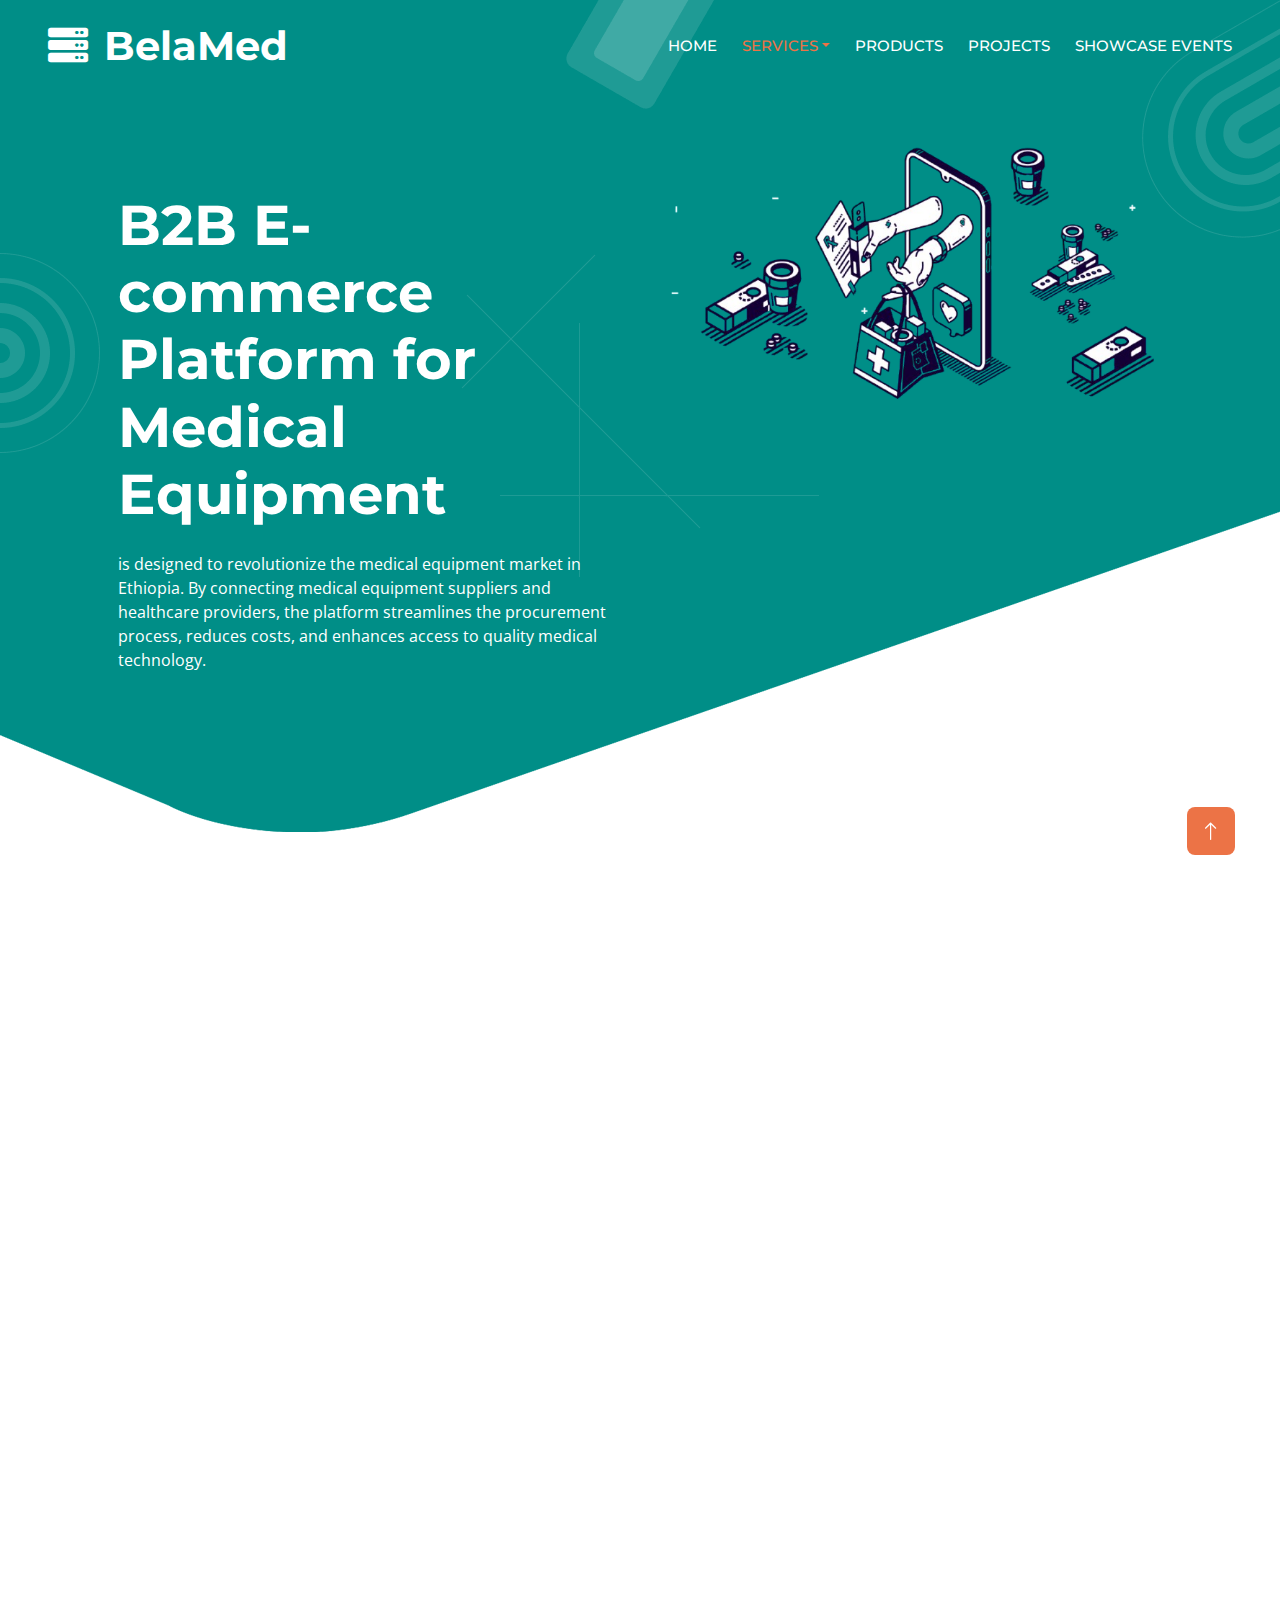
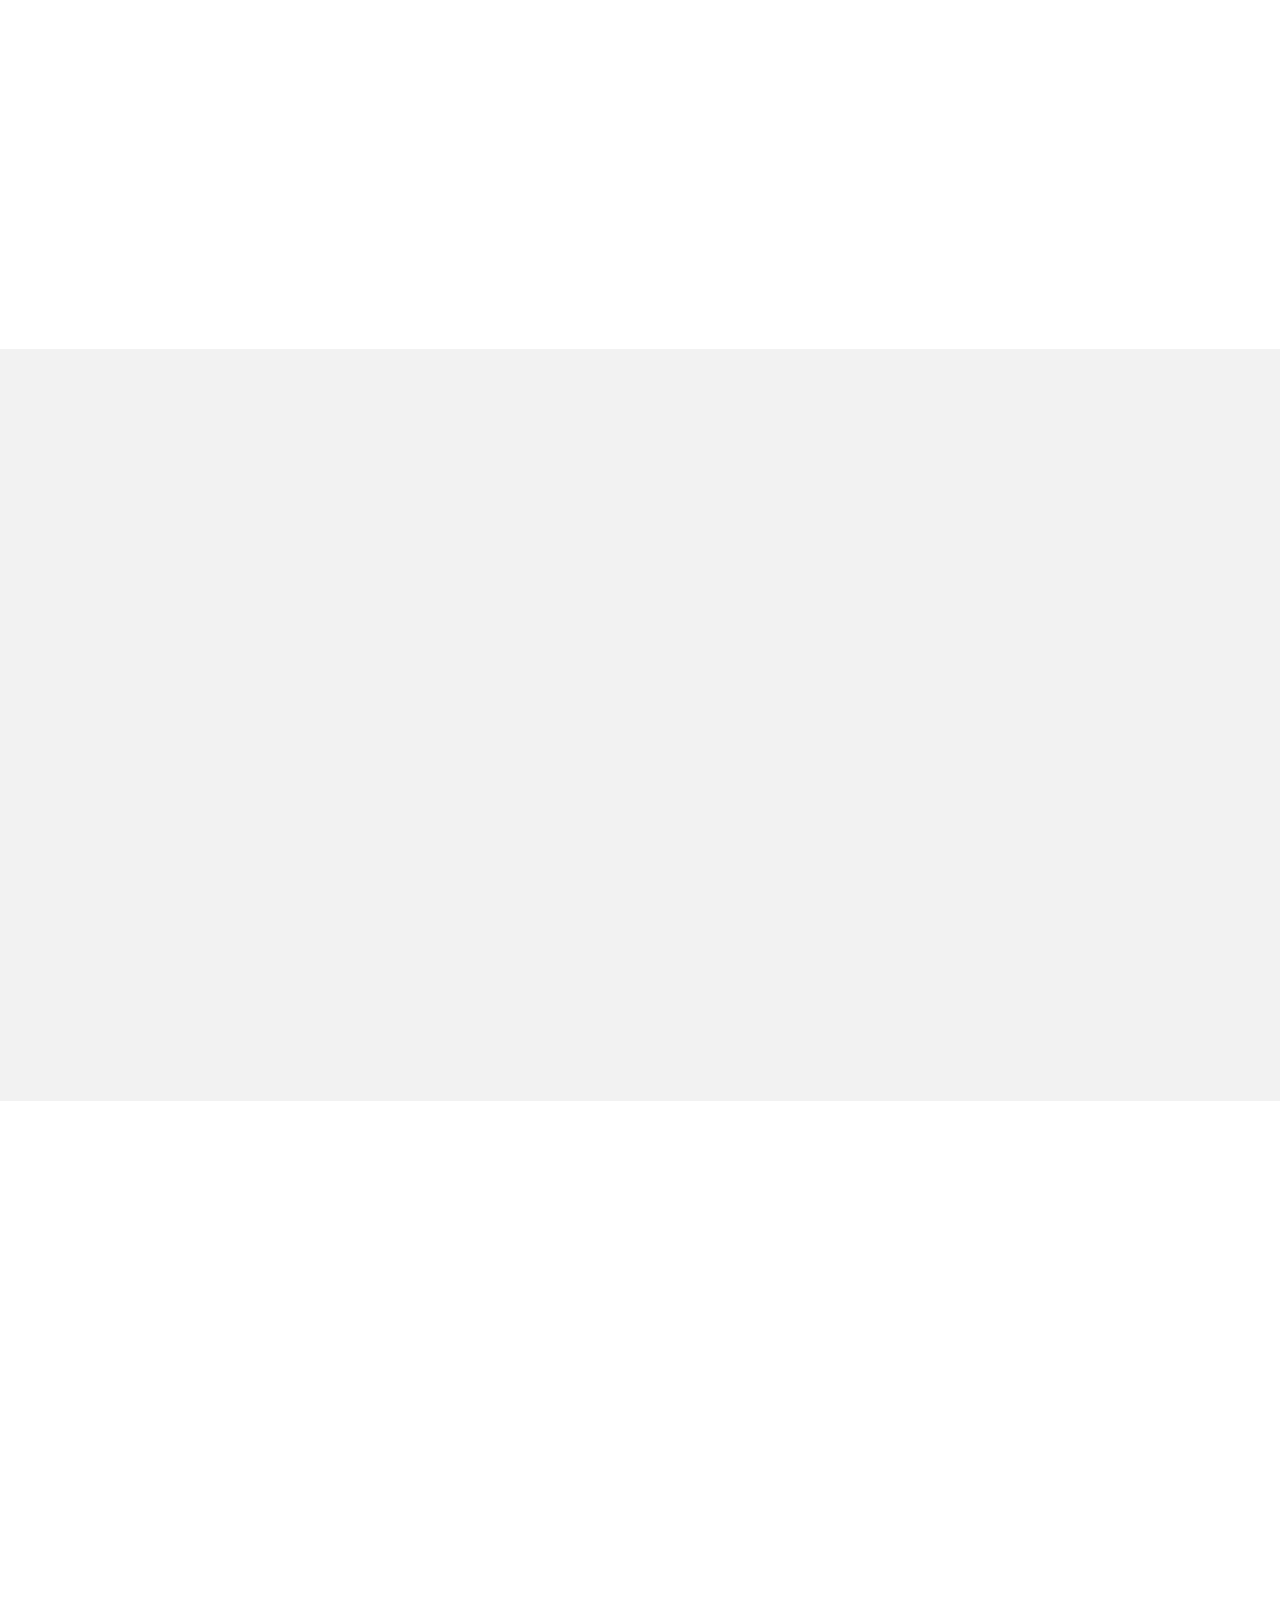
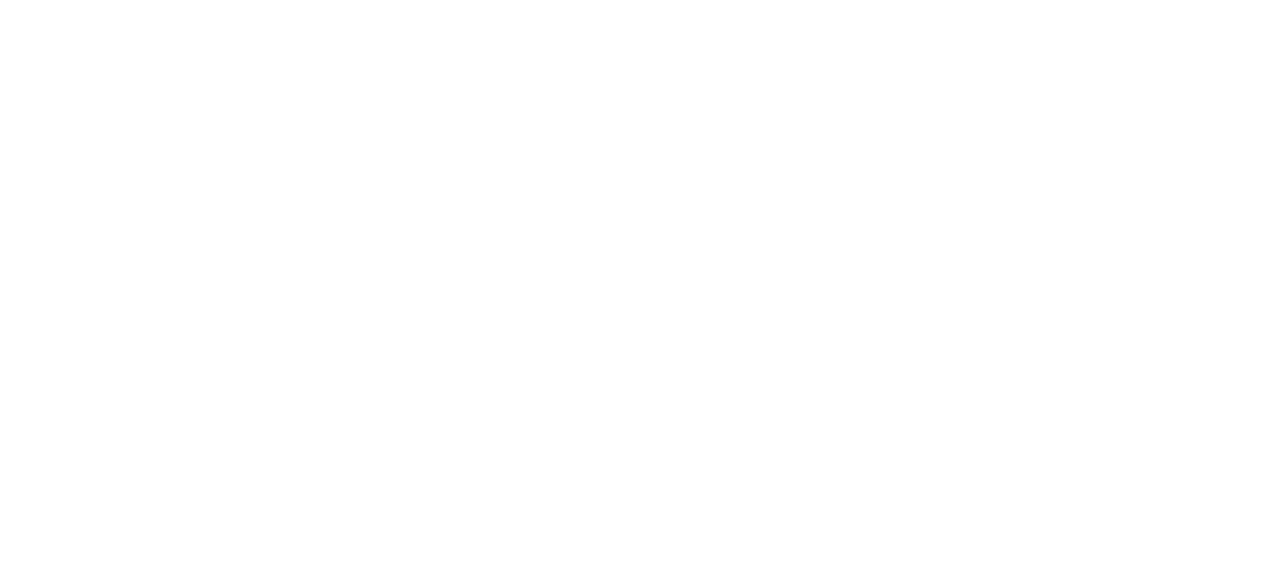
<file: web-hosting-html-template/B2B.html>
<!DOCTYPE html>
<html lang="en">
<head>
    <meta charset="utf-8">
    <title>BelaMed</title>
    <meta content="width=device-width, initial-scale=1.0" name="viewport">
    <meta content="" name="keywords">
    <meta content="" name="description">

    <!-- Favicon -->
    <link href="img/favicon.ico" rel="icon">

    <!-- Google Web Fonts -->
    <link rel="preconnect" href="https://fonts.googleapis.com">
    <link rel="preconnect" href="https://fonts.gstatic.com" crossorigin>
    <link href="https://fonts.googleapis.com/css2?family=Montserrat:wght@400;500;600;700&family=Open+Sans:wght@400;500;600;700&display=swap" rel="stylesheet">  

    <!-- Icon Font Stylesheet -->
    <link href="https://cdnjs.cloudflare.com/ajax/libs/font-awesome/5.10.0/css/all.min.css" rel="stylesheet">
    <link href="https://cdn.jsdelivr.net/npm/bootstrap-icons@1.4.1/font/bootstrap-icons.css" rel="stylesheet">

    <!-- Libraries Stylesheet -->
    <link href="lib/animate/animate.min.css" rel="stylesheet">
    <link href="lib/owlcarousel/assets/owl.carousel.min.css" rel="stylesheet">

    <!-- Customized Bootstrap Stylesheet -->
    <link href="css/bootstrap.min.css" rel="stylesheet">

    <!-- Template Stylesheet -->
    <link href="css/style.css" rel="stylesheet">
    
    <!-- Additional styles for B2B page -->
    <style>
       .feature-card {
            transition: transform 0.3s ease, box-shadow 0.3s ease;
        }

        .feature-card:hover {
            transform: translateY(-10px);
            box-shadow: 0 10px 20px rgba(0, 0, 0, 0.1);
        }

        .value-prop-icon {
            font-size: 2.5rem;
            margin-bottom: 1rem;
            transition: transform 0.3s ease;
        }

        .value-prop-icon:hover {
            transform: scale(1.1);
        }

        .download-icon {
            font-size: 1.5rem;
            margin-right: 0.5rem;
        }

        .btn-download {
            font-size: 1.2rem;
            padding: 0.8rem 1.5rem;
            border-radius: 8px;
        }

        .btn-google {
            background-color: #4285F4;
            color: white;
            border: none;
            display: flex;
            align-items: center;
            justify-content: center;
        }

        .btn-google:hover {
            background-color: #357ae8;
        }

        .btn-apple {
            background-color: #000000;
            color: white;
            border: none;
            display: flex;
            align-items: center;
            justify-content: center;
        }

        .btn-apple:hover {
            background-color: #333333;
        }

        .value-prop-grid {
            display: grid;
            grid-template-columns: repeat(auto-fit, minmax(250px, 1fr));
            gap: 1.5rem;
        }
    </style>
</head>

<body>
    <div class="container-xxl bg-white p-0">
        <!-- Navbar Start -->
        <div class="container-xxl position-relative p-0">
            <nav class="navbar navbar-expand-lg navbar-light px-4 px-lg-5 py-3 py-lg-0">
                <a href="" class="navbar-brand p-0">
                    <h1 class="m-0"><i class="fa fa-server me-3"></i>BelaMed</h1>
                </a>
                <button class="navbar-toggler" type="button" data-bs-toggle="collapse" data-bs-target="#navbarCollapse">
                    <span class="fa fa-bars"></span>
                </button>
                <div class="collapse navbar-collapse" id="navbarCollapse">
                    <div class="navbar-nav ms-auto py-0">
                        <a href="index.html" class="nav-item nav-link">Home</a>
                        <div class="nav-item dropdown">
                            <a href="#" class="nav-link dropdown-toggle active" data-bs-toggle="dropdown">Services</a>
                            <div class="dropdown-menu m-0">
                                <a href="B2B.html" class="dropdown-item active">B2B</a>
                                <a href="Equip.html" class="dropdown-item">Equipment Service Leasing</a>
                                <a href="Consultancy.html" class="dropdown-item">Consultancy</a>
                                <a href="Training.html" class="dropdown-item">Training</a>
                                <a href="Expert.html" class="dropdown-item">Expert links</a>
                                <a href="RandD.html" class="dropdown-item">Research and Development</a>
                            </div>
                        </div>
                        <a href="Products.html" class="nav-item nav-link">Products</a>
                        <a href="Projects.html" class="nav-item nav-link">Projects</a>
                        <a href="showcase.html" class="nav-item nav-link">Showcase Events</a>
                    </div>
                </div>
            </nav>

 <!-- Hero Section Start -->
 
 <div class="container-xxl py-5  primary-bg hero-header mb-5">
    <div class="container my-5 py-5 px-lg-5">
        <div class="row g-5">
            <div class="col-lg-6 pt-5 text-center text-lg-start">
                <h1 class="display-4 text-white mb-4 animated slideInLeft">B2B E-commerce Platform for Medical Equipment</h1>
                <p class="text-white animated slideInLeft">is designed to revolutionize the medical equipment market in Ethiopia. By connecting medical equipment suppliers and healthcare providers, the platform streamlines the procurement process, reduces costs, and enhances access to quality medical technology.</p>
                <!-- <h1 class="text-white mb-4 animated slideInLeft">
                    <small class="align-top fw-normal" style="font-size: 15px; line-height: 25px;">Starting:</small>
                    <span>$2.49</span>
                    <small class="align-bottom fw-normal" style="font-size: 15px; line-height: 33px;">/ Mo</small>
                </h1> -->
                <!-- <a href="" class="btn btn-secondary py-sm-3 px-sm-5 me-3 animated slideInLeft">Get Started Now</a> -->
            </div>
            <div class="col-lg-6 text-center text-lg-start">
                <img class="img-fluid animated zoomIn" src="img/b2b3.png" alt="">
            </div>
        </div>
    </div>
</div>
</div>
<!-- Hero Section End --> 


<!-- Value Proposition Start -->
<div class="container-xxl py-5">
    <div class="container px-lg-5">
        <div class="section-title position-relative text-center mx-auto mb-5 pb-4 wow fadeInUp" data-wow-delay="0.1s" style="max-width: 600px;">
            <h1 class="mb-3">Value Proposition for Key Actors</h1>
        </div>

        <!-- Suppliers Section -->
        <h3 class="text-center mb-4 wow fadeInUp" data-wow-delay="0.1s">Suppliers (Local manufacturers, Importers/Wholesalers)</h3>
        <div class="row g-4 mb-5">
            <div class="col-lg-3 col-md-6 wow fadeInUp" data-wow-delay="0.1s">
                <div class="feature-card border-top border-5 border-primary rounded shadow overflow-hidden">
                    <div class="text-center p-4">
                        <i class="fa fa-globe value-prop-icon primary-bg text-white p-3 rounded-circle mb-4"></i>
                        <h5 class="fw-bold mb-1">Expanded Market Reach</h5>
                        <p>Access a wider customer base beyond traditional channels.</p>
                    </div>
                </div>
            </div>
            <div class="col-lg-3 col-md-6 wow fadeInUp" data-wow-delay="0.3s">
                <div class="feature-card border-top border-5 border-primary rounded shadow overflow-hidden">
                    <div class="text-center p-4">
                        <i class="fa fa-boxes value-prop-icon primary-bg text-white p-3 rounded-circle mb-4"></i>
                        <h5 class="fw-bold mb-1">Efficient Inventory Management</h5>
                        <p>Optimize inventory levels and reduce holding costs.</p>
                    </div>
                </div>
            </div>
            <div class="col-lg-3 col-md-6 wow fadeInUp" data-wow-delay="0.5s">
                <div class="feature-card border-top border-5 border-primary rounded shadow overflow-hidden">
                    <div class="text-center p-4">
                        <i class="fa fa-clock value-prop-icon primary-bg text-white p-3 rounded-circle mb-4"></i>
                        <h5 class="fw-bold mb-1">Faster Sales Cycles</h5>
                        <p>Streamline sales processes and accelerate order fulfillment.</p>
                    </div>
                </div>
            </div>
            <div class="col-lg-3 col-md-6 wow fadeInUp" data-wow-delay="0.7s">
                <div class="feature-card border-top border-5 border-primary rounded shadow overflow-hidden">
                    <div class="text-center p-4">
                        <i class="fa fa-chart-line value-prop-icon primary-bg text-white p-3 rounded-circle mb-4"></i>
                        <h5 class="fw-bold mb-1">Data-Driven Insights</h5>
                        <p>Utilize platform analytics to identify market trends and customer preferences.</p>
                    </div>
                </div>
            </div>
        </div>

        <!-- Healthcare Providers Section -->
        <h3 class="text-center mb-4 wow fadeInUp" data-wow-delay="0.1s">Healthcare Providers</h3>
        <div class="row g-4">
            <div class="col-lg-3 col-md-6 wow fadeInUp" data-wow-delay="0.1s">
                <div class="feature-card border-top border-5 border-primary rounded shadow overflow-hidden">
                    <div class="text-center p-4">
                        <i class="fa fa-search value-prop-icon primary-bg text-white p-3 rounded-circle mb-4"></i>
                        <h5 class="fw-bold mb-1">Simplified Procurement</h5>
                        <p>Efficiently search, compare, and purchase medical equipment from multiple suppliers.</p>
                    </div>
                </div>
            </div>
            <div class="col-lg-3 col-md-6 wow fadeInUp" data-wow-delay="0.3s">
                <div class="feature-card border-top border-5 border-primary rounded shadow overflow-hidden">
                    <div class="text-center p-4">
                        <i class="fa fa-tags value-prop-icon primary-bg text-white p-3 rounded-circle mb-4"></i>
                        <h5 class="fw-bold mb-1">Competitive Pricing</h5>
                        <p>Benefit from competitive pricing and negotiate favorable deals.</p>
                    </div>
                </div>
            </div>
            <div class="col-lg-3 col-md-6 wow fadeInUp" data-wow-delay="0.5s">
                <div class="feature-card border-top border-5 border-primary rounded shadow overflow-hidden">
                    <div class="text-center p-4">
                        <i class="fa fa-truck value-prop-icon primary-bg text-white p-3 rounded-circle mb-4"></i>
                        <h5 class="fw-bold mb-1">Timely Deliveries</h5>
                        <p>Ensure timely delivery of essential medical equipment.</p>
                    </div>
                </div>
            </div>
            <div class="col-lg-3 col-md-6 wow fadeInUp" data-wow-delay="0.7s">
                <div class="feature-card border-top border-5 border-primary rounded shadow overflow-hidden">
                    <div class="text-center p-4">
                        <i class="fa fa-th value-prop-icon primary-bg text-white p-3 rounded-circle mb-4"></i>
                        <h5 class="fw-bold mb-1">Access to Diverse Product Range</h5>
                        <p>Explore a wide variety of medical equipment from different suppliers.</p>
                    </div>
                </div>
            </div>
        </div>
    </div>
</div>
<!-- Value Proposition End -->


    <!-- Platform Features Start -->
<div class="container-xxl py-5 bg-light">
    <div class="container px-lg-5">
        <!-- Section Title with Animation -->
        <div class="section-title position-relative text-center mx-auto mb-5 pb-4 wow fadeInUp" data-wow-delay="0.1s" style="max-width: 600px;">
            <h1 class="mb-3">Platform's Key Features</h1>
        </div>
        <div class="row g-4">
            <!-- Feature Cards with Animations -->
            <div class="col-lg-4 wow fadeInUp" data-wow-delay="0.1s">
                <div class="feature-card p-4">
                    <h5>User-Friendly Interface</h5>
                    <p>Intuitive platform design for easy navigation and product search.</p>
                </div>
            </div>
            <div class="col-lg-4 wow fadeInUp" data-wow-delay="0.2s">
                <div class="feature-card p-4">
                    <h5>Secure Online Transactions</h5>
                    <p>Safe and secure payment options to protect sensitive information.</p>
                </div>
            </div>
            <div class="col-lg-4 wow fadeInUp" data-wow-delay="0.3s">
                <div class="feature-card p-4">
                    <h5>Real-time Inventory Tracking</h5>
                    <p>Monitor product availability and delivery status.</p>
                </div>
            </div>
            <div class="col-lg-4 wow fadeInUp" data-wow-delay="0.4s">
                <div class="feature-card p-4">
                    <h5>Product Catalogs</h5>
                    <p>Comprehensive product catalogs with detailed specifications and images.</p>
                </div>
            </div>
            <div class="col-lg-4 wow fadeInUp" data-wow-delay="0.5s">
                <div class="feature-card p-4">
                    <h5>Supplier Ratings and Reviews</h5>
                    <p>Transparent feedback system to build trust and credibility.</p>
                </div>
            </div>
            <div class="col-lg-4 wow fadeInUp" data-wow-delay="0.6s">
                <div class="feature-card p-4">
                    <h5>Customer Support</h5>
                    <p>Dedicated customer support team to assist with inquiries and troubleshooting.</p>
                </div>
            </div>
        </div>
    </div>
    <div class="container-xxl py-5">
        <div class="container px-lg-5 text-center wow fadeInUp" data-wow-delay="0.1s">
            <p>By leveraging the power of technology, BelaMed Trading Plc B2B e-commerce platform aims to empower healthcare providers and suppliers to collaborate effectively, driving innovation and improving patient care in Ethiopia.</p>
        </div>
    </div>
</div>
<!-- Platform Features End -->

<!-- Download Section Start -->
<div class="container-xxl py-5 wow fadeInUp" data-wow-delay="0.1s">
    <div class="container px-lg-5 text-center">
        <!-- Section Title with Animation -->
        <div class="section-title position-relative text-center mx-auto mb-5 pb-4 wow fadeInUp" data-wow-delay="0.2s" style="max-width: 600px;">
            <h1 class="mb-3">Download Our Mobile App</h1>
        </div>
        <!-- Description Text with Animation -->
        <p class="wow fadeInUp" data-wow-delay="0.3s">Access our B2B platform on the go. Available on Google Play and iOS App Store.</p>
        <!-- Download Buttons with Animation -->
        <div class="d-flex justify-content-center gap-5 wow fadeInUp" data-wow-delay="0.4s">
            <!-- Google Play -->
            <div class="platform-icon text-center">
                <i class="fab fa-google-play fa-3x text-primary wow fadeInUp" data-wow-delay="0.5s"></i>
                <h3 class="mt-2 wow fadeInUp" data-wow-delay="0.6s">Google Play</h3>
                <a href="#" class="btn btn-google btn-download wow fadeInUp" data-wow-delay="0.7s">
                    <i class="fas fa-download"></i> Download
                </a>
            </div>
            <!-- iOS -->
            <div class="platform-icon text-center">
                <i class="fab fa-apple fa-3x text-dark wow fadeInUp" data-wow-delay="0.5s"></i>
                <h3 class="mt-2 wow fadeInUp" data-wow-delay="0.6s">iOS</h3>
                <a href="#" class="btn btn-apple btn-download wow fadeInUp" data-wow-delay="0.7s">
                    <i class="fas fa-download"></i> Download
                </a>
            </div>
        </div>
    </div>
</div>
<!-- Download Section End -->

           <!-- Footer Start -->
           <div class="container-fluid primary-bg text-white footer mt-5 pt-5 wow fadeIn" data-wow-delay="0.1s">
            <div class="container py-5 px-lg-5">
                <div class="row gy-5 gx-4 pt-5">
                    <div class="col-12">
                        <h5 class="fw-bold text-white mb-4">Subscribe Our Newsletter</h5>
                        <div class="position-relative" style="max-width: 400px;">
                            <input class="form-control bg-white border-0 w-100 py-3 ps-4 pe-5" type="text" placeholder="Enter your email">
                            <button type="button" class="btn primary-bg py-2 px-3 position-absolute top-0 end-0 mt-2 me-2 text-white">Submit</button>
                        </div>
                    </div>
                    <div class="col-lg-5 col-md-12">
                        <div class="row gy-5 g-4">
                            <div class="col-md-6">
                                <h5 class="fw-bold text-white mb-4">About Us</h5>
                                <a class="btn btn-link" href="">About Us</a>
                                <a class="btn btn-link" href="">Contact Us</a>
                                <a class="btn btn-link" href="">Privacy Policy</a>
                                <a class="btn btn-link" href="">Terms & Condition</a>
                                <a class="btn btn-link" href="">Support</a>
                            </div>
                            <div class="col-md-6">
                                <h5 class="fw-bold text-white mb-4">Our Services</h5>
                                <a class="btn btn-link" href="">Domain Register</a>
                                <a class="btn btn-link" href="">Shared Hosting</a>
                                <a class="btn btn-link" href="">VPS Hosting</a>
                                <a class="btn btn-link" href="">Dedicated Hosting</a>
                                <a class="btn btn-link" href="">Reseller Hosting</a>
                            </div>
                        </div>
                    </div>
                    <div class="col-md-6 col-lg-3">
                        <h5 class="fw-bold text-white mb-4">Get In Touch</h5>
                        <p class="mb-2"><i class="fa fa-map-marker-alt me-3"></i>123 Street, New York, USA</p>
                        <p class="mb-2"><i class="fa fa-phone-alt me-3"></i>+012 345 67890</p>
                        <p class="mb-2"><i class="fa fa-envelope me-3"></i>info@example.com</p>
                        <div class="d-flex pt-2">
                            <a class="btn btn-outline-light btn-social" href=""><i class="fab fa-twitter"></i></a>
                            <a class="btn btn-outline-light btn-social" href=""><i class="fab fa-facebook-f"></i></a>
                            <a class="btn btn-outline-light btn-social" href=""><i class="fab fa-youtube"></i></a>
                            <a class="btn btn-outline-light btn-social" href=""><i class="fab fa-linkedin-in"></i></a>
                        </div>
                    </div>
                    <div class="col-md-6 col-lg-4 mt-lg-n5">
                        <div class="bg-light rounded" style="padding: 30px;">
                            <input type="text" class="form-control border-0 py-2 mb-2" placeholder="Name">
                            <input type="email" class="form-control border-0 py-2 mb-2" placeholder="Email">
                            <textarea class="form-control border-0 mb-2" rows="2" placeholder="Message"></textarea>
                            <button class="btn primary-bg text-white w-100 py-2">Send Message</button>
                        </div>
                    </div>
                </div>
            </div>
            <div class="container px-lg-5">
                <div class="copyright">
                    <div class="row">
                        <div class="col-md-6 text-center text-md-start mb-3 mb-md-0">
                            &copy; <a class="border-bottom" href="#">Your Site Name</a>, All Right Reserved. 
							
							<!--/*** This template is free as long as you keep the footer author’s credit link/attribution link/backlink. If you'd like to use the template without the footer author’s credit link/attribution link/backlink, you can purchase the Credit Removal License from "https://htmlcodex.com/credit-removal". Thank you for your support. ***/-->
							Designed By <a class="border-bottom" href="https://htmlcodex.com">HTML Codex</a>
                        </div>
                        <div class="col-md-6 text-center text-md-end">
                            <div class="footer-menu">
                                <a href="">Home</a>
                                <a href="">Cookies</a>
                                <a href="">Help</a>
                                <a href="">FQAs</a>
                            </div>
                        </div>
                    </div>
                </div>
            </div>
        </div>
        <!-- Footer End -->


        <!-- Back to Top -->
        <a href="#" class="btn btn-lg secondary-bg text-white btn-lg-square back-to-top"><i class="bi bi-arrow-up"></i></a>
    </div>

    <!-- JavaScript Libraries -->
    <script src="https://code.jquery.com/jquery-3.4.1.min.js"></script>
    <script src="https://cdn.jsdelivr.net/npm/bootstrap@5.0.0/dist/js/bootstrap.bundle.min.js"></script>
    <script src="lib/wow/wow.min.js"></script>
    <script src="lib/easing/easing.min.js"></script>
    <script src="lib/waypoints/waypoints.min.js"></script>
    <script src="lib/counterup/counterup.min.js"></script>
    <script src="lib/owlcarousel/owl.carousel.min.js"></script>

    <!-- Template Javascript -->
    <script src="js/main.js"></script>
</body>

</html>
</file>
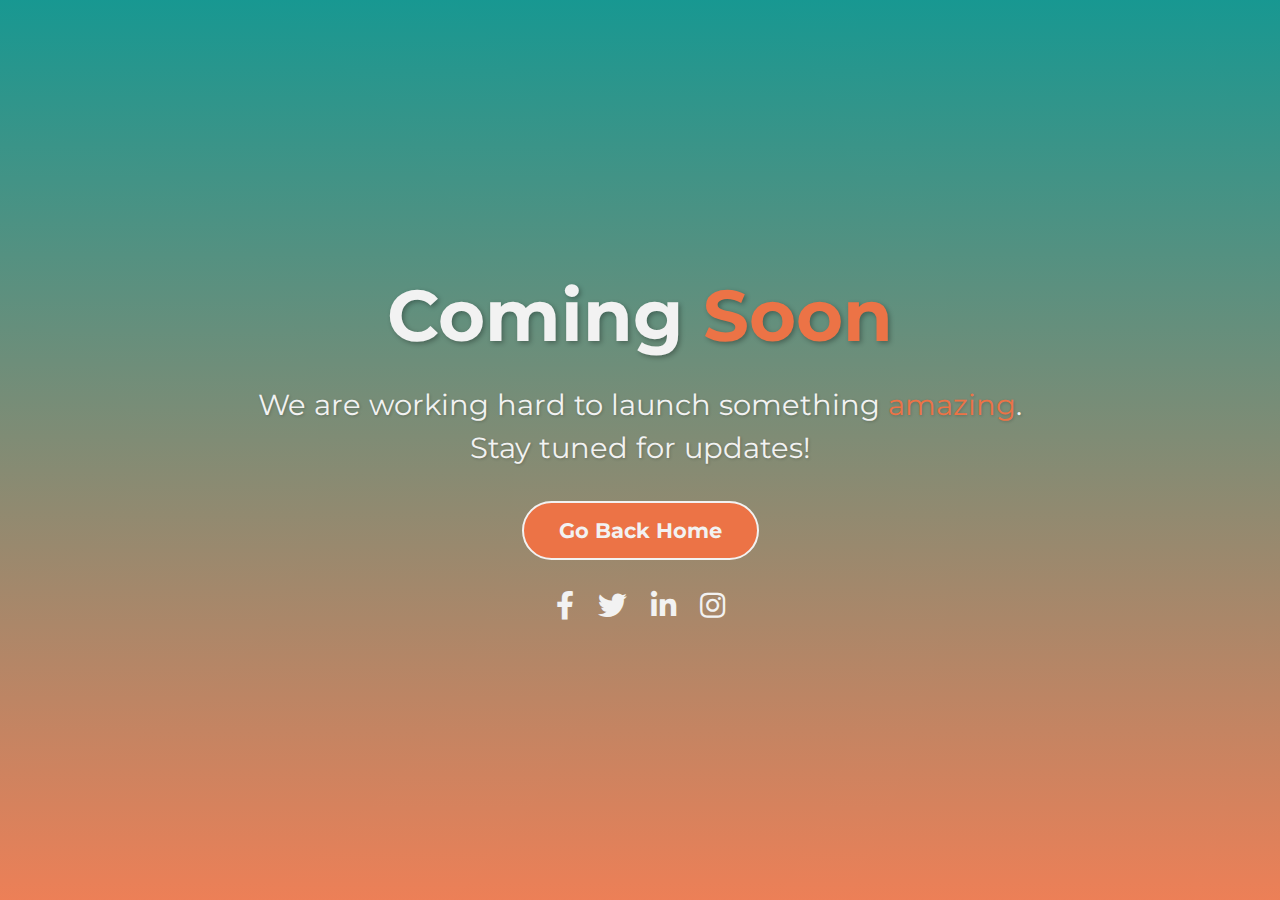
<file: web-hosting-html-template/Projects.html>
<!DOCTYPE html>
<html lang="en">

<head>
    <meta charset="utf-8">
    <title>Coming Soon - BelaMed</title>
    <meta content="width=device-width, initial-scale=1.0" name="viewport">
    <meta content="" name="description">

    <!-- Google Web Fonts -->
    <link rel="preconnect" href="https://fonts.googleapis.com">
    <link rel="preconnect" href="https://fonts.gstatic.com" crossorigin>
    <link href="https://fonts.googleapis.com/css2?family=Montserrat:wght@400;700&display=swap" rel="stylesheet">

    <!-- Icon Font Stylesheet -->
    <link href="https://cdnjs.cloudflare.com/ajax/libs/font-awesome/5.10.0/css/all.min.css" rel="stylesheet">

    <!-- Customized Bootstrap Stylesheet -->
    <link href="css/bootstrap.min.css" rel="stylesheet">

    <!-- Custom CSS -->
    <style>
        :root {
            --primary: #008E87;
            --secondary: #EC7346;
            --light: #F2F2F2;
            --dark: #1D2833;
        }

        body, html {
            height: 100%;
            margin: 0;
            font-family: 'Montserrat', sans-serif;
            background: var(--light);
            color: var(--dark);
        }

        .coming-soon {
            display: flex;
            justify-content: center;
            align-items: center;
            flex-direction: column;
            height: 100vh;
            text-align: center;
            background:
                linear-gradient(
                    rgba(0, 142, 135, 0.9), 
                    rgba(236, 115, 70, 0.9)
                ),
                url("img/bg-round.png");
            background-size: cover;
            background-repeat: no-repeat;
            background-position: center;
        }

        .coming-soon h1 {
            font-size: 4.5rem;
            font-weight: 700;
            color: var(--light);
            margin-bottom: 1.5rem;
            text-shadow: 2px 2px 5px rgba(0, 0, 0, 0.3);
        }

        .coming-soon p {
            font-size: 1.8rem;
            font-weight: 400;
            color: var(--light);
            margin-bottom: 2rem;
            max-width: 800px;
            text-shadow: 1px 1px 3px rgba(0, 0, 0, 0.2);
        }

        .coming-soon .btn-primary {
            padding: 12px 35px;
            border-radius: 50px;
            font-size: 1.3rem;
            font-weight: 700;
            color: var(--light);
            background: var(--secondary);
            border: 2px solid var(--light);
            transition: background-color 0.3s ease, color 0.3s ease;
        }

        .coming-soon .btn-primary:hover {
            background: var(--light);
            color: var(--secondary);
            border-color: var(--secondary);
        }

        .coming-soon .highlight {
            color: var(--secondary);
        }

        .coming-soon .social-icons a {
            margin: 0 10px;
            font-size: 1.8rem;
            color: var(--light);
            transition: color 0.3s ease;
        }

        .coming-soon .social-icons a:hover {
            color: var(--secondary);
        }
    </style>
</head>

<body>
    <div class="coming-soon">
        <h1 class="animated fadeIn">Coming <span class="highlight">Soon</span></h1>
        <p class="animated fadeIn delay-1s">We are working hard to launch something <span class="highlight">amazing</span>. Stay tuned for updates!</p>
        <div class="animated fadeIn delay-2s">
            <a href="index.html" class="btn btn-primary">Go Back Home</a>
        </div>
        <div class="social-icons mt-4 animated fadeIn delay-3s">
            <a href="#"><i class="fab fa-facebook-f"></i></a>
            <a href="#"><i class="fab fa-twitter"></i></a>
            <a href="#"><i class="fab fa-linkedin-in"></i></a>
            <a href="#"><i class="fab fa-instagram"></i></a>
        </div>
    </div>
</body>

</html>
</file>
<file: web-hosting-html-template/css/style.css>
/********** Template CSS **********/
:root {
    --primary: #008E87;
    --secondary: #EC7346;
    --light: #F2F2F2;
    --dark: #1D2833;
    
}


/*** Spinner ***/
#spinner {
    opacity: 0;
    visibility: hidden;
    transition: opacity .5s ease-out, visibility 0s linear .5s;
    z-index: 99999;
}

#spinner.show {
    transition: opacity .5s ease-out, visibility 0s linear 0s;
    visibility: visible;
    opacity: 1;
}

.back-to-top {
    position: fixed;
    display: none;
    right: 45px;
    bottom: 45px;
    z-index: 99;
}


/*** Heading ***/
h1,
h2,
.fw-bold {
    font-weight: 700 !important;
}

h3,
h4,
.fw-semi-bold {
    font-weight: 600 !important;
}

h5,
h6,
.fw-medium {
    font-weight: 500 !important;
}


/*** Button ***/
.btn {
    font-family: 'Montserrat', sans-serif;
    font-weight: 500;
    transition: .5s;
}

.btn.btn-primary,
.btn.btn-secondary {
    color: #FFFFFF;
}

.btn-square {
    width: 38px;
    height: 38px;
}

.btn-sm-square {
    width: 32px;
    height: 32px;
}

.btn-lg-square {
    width: 48px;
    height: 48px;
}

.btn-square,
.btn-sm-square,
.btn-lg-square {
    padding: 0;
    display: flex;
    align-items: center;
    justify-content: center;
    font-weight: normal;
    border-radius: 8px;
}


/*** Navbar ***/
.navbar-light .navbar-nav .nav-link {
    position: relative;
    margin-left: 25px;
    padding: 35px 0;
    font-size: 15px;
    font-family: 'Montserrat', sans-serif;
    color: #FFFFFF !important;
    text-transform: uppercase;
    font-weight: 500;
    outline: none;
    transition: .5s;
}

.sticky-top.navbar-light .navbar-nav .nav-link {
    padding: 20px 0;
    color: var(--dark) !important;
}

.navbar-light .navbar-nav .nav-link:hover,
.navbar-light .navbar-nav .nav-link.active {
    color: var(--secondary) !important;
}

.navbar-light .navbar-brand h1 {
    color: #FFFFFF;
}

.navbar-light .navbar-brand img {
    max-height: 45px;
    transition: .5s;
}

.sticky-top.navbar-light .navbar-brand img {
    max-height: 45px;
}

@media (max-width: 991.98px) {
    .sticky-top.navbar-light {
        position: relative;
        background: #FFFFFF;
    }

    .navbar-light .navbar-collapse {
        margin-top: 15px;
        border-top: 1px solid #DDDDDD;
    }

    .navbar-light .navbar-nav .nav-link,
    .sticky-top.navbar-light .navbar-nav .nav-link {
        padding: 10px 0;
        margin-left: 0;
        color: var(--dark) !important;
    }

    .navbar-light .navbar-brand h1 {
        color: var(--primary);
    }

    .navbar-light .navbar-brand img {
        max-height: 45px;
    }
}

@media (min-width: 992px) {
    .navbar-light {
        position: absolute;
        width: 100%;
        top: 0;
        left: 0;
        z-index: 999;
    }
    
    .sticky-top.navbar-light {
        position: fixed;
        background: #FFFFFF;
    }

    .sticky-top.navbar-light .navbar-brand h1 {
        color: var(--primary);
    }
}





/*** Hero Header ***/
.hero-header {
    background:
        url(../img/bg-round.png),
        url(../img/bg-round-2.png),
        url(../img/bg-square.png),
        url(../img/bg-line.png),
        url(../img/bg-bottom-hero.png);
    background-position:
        0px 40%,
        right 0 top 0,
        left 50% top 0,
        left 50% top 50%,
        center bottom -1px;
    background-repeat: no-repeat;
}

.breadcrumb-item + .breadcrumb-item::before {
    color: rgba(255, 255, 255, .5);
}


/*** Section Title ***/
.section-title::before {
    position: absolute;
    content: "";
    width: 60px;
    height: 11px;
    bottom: 0;
    left: 0;
    border-top: 1px solid #5A5A5A;
    border-bottom: 1px solid #5A5A5A;
}

.section-title::after {
    position: absolute;
    content: "";
    width: 90px;
    height: 1px;
    bottom: 5px;
    left: 0;
    background: var(--primary);
}

.section-title.text-center::before {
    left: 50%;
    margin-left: -30px;
}

.section-title.text-center::after {
    width: 120px;
    left: 50%;
    margin-left: -60px;
}


/*** Domain Search ***/
.domain {
    background: url(../img/bg-domain.png) center center no-repeat;
    background-size: contain;
}


/*** Comparison ***/
@media (min-width: 992px) {
    .comparison::after {
        position: absolute;
        content: "";
        width: 1px;
        top: 56px;
        bottom: 20px;
        left: 50%;
        background: #DDDDDD;
    }
}


/*** Testimonial ***/
.testimonial-carousel .owl-item .testimonial-item,
.testimonial-carousel .owl-item.center .testimonial-item * {
    transition: .5s;
}

.testimonial-carousel .owl-item.center .testimonial-item {
    background: var(--primary) !important;
    border-color: var(--secondary) !important;
}

.testimonial-carousel .owl-item.center .testimonial-item .position-absolute {
    background: var(--secondary) !important;
}

.testimonial-carousel .owl-item.center .testimonial-item * {
    color: #FFFFFF;
}

.testimonial-carousel .owl-item.center .testimonial-item h6 {
    color: var(--dark) !important;
}

.testimonial-carousel .owl-dots {
    display: flex;
    align-items: flex-end;
    justify-content: center;
}

.testimonial-carousel .owl-dot {
    position: relative;
    display: inline-block;
    margin: 0 5px;
    width: 15px;
    height: 15px;
    background: #DDDDDD;
    border-radius: 15px;
    transition: .5s;
}

.testimonial-carousel .owl-dot.active {
    width: 30px;
    background: var(--primary);
}


/*** Team ***/
.team-item,
.team-item .bg-primary,
.team-item .bg-primary i {
    transition: .5s;
}

.team-item:hover {
    border-color: var(--secondary) !important;
}

.team-item:hover .bg-primary {
    background: var(--secondary) !important;
}

.team-item:hover .bg-primary i {
    color: var(--secondary) !important;
}


/*** Footer ***/
.footer {
    background:
        url(../img/bg-round.png),
        url(../img/bg-round-2.png),
        url(../img/bg-square.png),
        url(../img/bg-line.png),
        url(../img/bg-bottom-footer.png);
    background-position:
        0px 112px,
        right 0 bottom 0,
        left 50% top 80px,
        left 50% bottom 0,
        top center;
    background-repeat: no-repeat;
}

.footer p {
    font-size: 15px;
}

.footer .btn.btn-social {
    margin-right: 5px;
    width: 35px;
    height: 35px;
    display: flex;
    align-items: center;
    justify-content: center;
    color: var(--light);
    border: 1px solid #FFFFFF;
    border-radius: 35px;
    transition: .3s;
}

.footer .btn.btn-social:hover {
    color: var(--primary);
}

.footer .btn.btn-link {
    display: block;
    margin-bottom: 5px;
    padding: 0;
    text-align: left;
    color: #FFFFFF;
    font-size: 15px;
    font-weight: normal;
    transition: .3s;
}

.footer .btn.btn-link::before {
    position: relative;
    content: "\f105";
    font-family: "Font Awesome 5 Free";
    font-weight: 900;
    margin-right: 10px;
}

.footer .btn.btn-link:hover {
    letter-spacing: 1px;
    box-shadow: none;
}

.footer .copyright {
    padding: 25px 0;
    font-size: 15px;
    border-top: 1px solid rgba(256, 256, 256, .3);
}

.footer .copyright a {
    color: var(--light);
}

.footer .footer-menu a {
    margin-right: 15px;
    padding-right: 15px;
    border-right: 1px solid rgba(255, 255, 255, .3);
}

.footer .footer-menu a:last-child {
    margin-right: 0;
    padding-right: 0;
    border-right: none;
}


.primary-bg{
    background-color: #008E87;
}
.secondary-bg{
    background-color: #EC7346;
}

.primary-border {
    border-color: #008E87 !important; /* Replace with your color */
  }
.secondary-border {
    border-color: #EC7346 !important; /* Replace with your color */
  }
</file>
